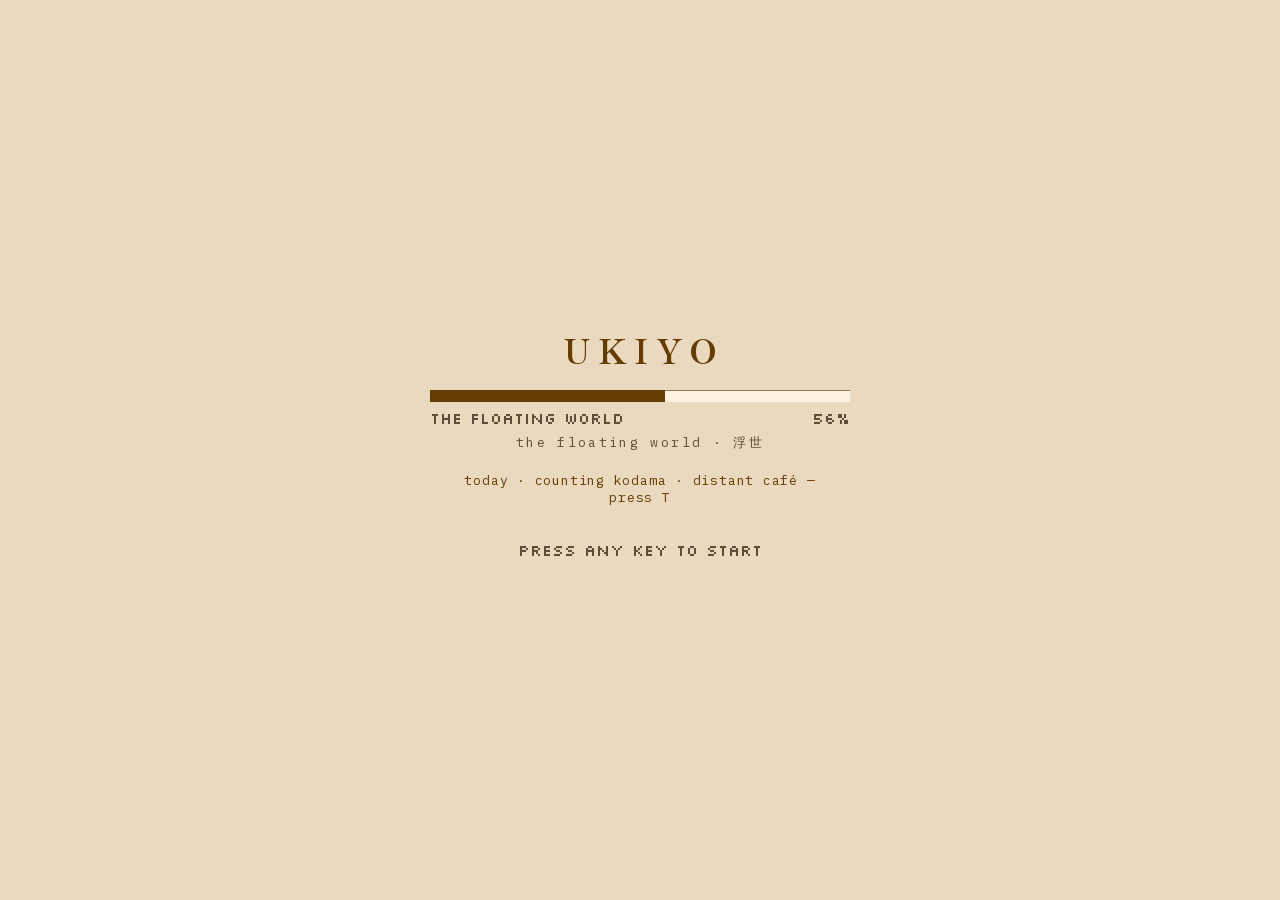
<file: index.html>
<!doctype html>
<html lang="en">
<head>
  <meta charset="utf-8">
  <link rel="icon" href="data:image/svg+xml,%3Csvg xmlns='http://www.w3.org/2000/svg' viewBox='0 0 16 16'%3E%3Crect width='16' height='16' rx='3' fill='%23191713'/%3E%3Ccircle cx='8' cy='8' r='3.5' fill='%23e8a33d'/%3E%3C/svg%3E">
  <meta name="viewport" content="width=device-width, initial-scale=1, viewport-fit=cover">
  <meta name="theme-color" content="#0E0D0B">
  <meta property="og:title" content="UKIYO — a floating world machine">
  <meta property="og:description" content="Drag sounds onto a 160-year-old painting and hear them rain. Hiroshige's floating world with live weather and a twelve-sound room.">
  <meta property="og:type" content="website">
  <meta property="og:image" content="og.jpg">
  <meta name="twitter:card" content="summary_large_image">
  <meta name="twitter:title" content="UKIYO — a floating world machine">
  <meta name="twitter:description" content="Drag sounds onto a 160-year-old painting and hear them rain.">
  <meta name="twitter:image" content="og.jpg">
  <meta name="description" content="Drag sounds onto a 160-year-old painting and hear them rain. Hiroshige's floating world with live weather, a twelve-sound room, and your own music.">
  <title>UKIYO — a floating world machine</title>
  <link rel="preload" href="assets/fonts/plex-mono-400.woff2" as="font" type="font/woff2" crossorigin>
  <link rel="preload" href="assets/fonts/shippori-mincho-700.woff2" as="font" type="font/woff2" crossorigin>
  <link rel="stylesheet" href="assets/styles.css?v=89">
</head>
<body>
  <!-- Per-channel palette ramps. feColorMatrix flattens to luminance,
       then feComponentTransfer type="discrete" maps it onto a 7-step
       ramp. Runs on the GPU: 0.6ms/frame vs 9.4ms for a JS pixel loop. -->
  <svg class="ramp-defs" aria-hidden="true" focusable="false">
    <filter id="ramp-slate" color-interpolation-filters="sRGB">
      <feColorMatrix type="matrix" values="0.2126 0.7152 0.0722 0 0  0.2126 0.7152 0.0722 0 0  0.2126 0.7152 0.0722 0 0  0 0 0 1 0"/>
      <feComponentTransfer>
        <feFuncR type="discrete" tableValues="0.0549 0.1098 0.1804 0.2784 0.4196 0.6392 0.9020"/>
        <feFuncG type="discrete" tableValues="0.0588 0.1294 0.2157 0.3294 0.4863 0.7020 0.9216"/>
        <feFuncB type="discrete" tableValues="0.0706 0.1569 0.2588 0.3725 0.5333 0.7373 0.9333"/>
      </feComponentTransfer>
    </filter>
    <filter id="ramp-moss" color-interpolation-filters="sRGB">
      <feColorMatrix type="matrix" values="0.2126 0.7152 0.0722 0 0  0.2126 0.7152 0.0722 0 0  0.2126 0.7152 0.0722 0 0  0 0 0 1 0"/>
      <feComponentTransfer>
        <feFuncR type="discrete" tableValues="0.0431 0.1020 0.1725 0.2745 0.4314 0.6510 0.9255"/>
        <feFuncG type="discrete" tableValues="0.0549 0.1490 0.2588 0.4157 0.5882 0.7686 0.9333"/>
        <feFuncB type="discrete" tableValues="0.0431 0.1098 0.1725 0.2510 0.3373 0.5490 0.8627"/>
      </feComponentTransfer>
    </filter>
    <filter id="ramp-cool" color-interpolation-filters="sRGB">
      <feColorMatrix type="matrix" values="0.2126 0.7152 0.0722 0 0  0.2126 0.7152 0.0722 0 0  0.2126 0.7152 0.0722 0 0  0 0 0 1 0"/>
      <feComponentTransfer>
        <feFuncR type="discrete" tableValues="0.0392 0.0863 0.1490 0.2275 0.3765 0.6588 0.9294"/>
        <feFuncG type="discrete" tableValues="0.0510 0.1333 0.2431 0.3843 0.5882 0.8392 0.9412"/>
        <feFuncB type="discrete" tableValues="0.0627 0.1647 0.2902 0.4392 0.6275 0.8392 0.9255"/>
      </feComponentTransfer>
    </filter>
    <filter id="ramp-amber" color-interpolation-filters="sRGB">
      <feColorMatrix type="matrix" values="0.2126 0.7152 0.0722 0 0  0.2126 0.7152 0.0722 0 0  0.2126 0.7152 0.0722 0 0  0 0 0 1 0"/>
      <feComponentTransfer>
        <feFuncR type="discrete" tableValues="0.0549 0.1412 0.2902 0.4784 0.6902 0.9412 0.9294"/>
        <feFuncG type="discrete" tableValues="0.0510 0.1255 0.2353 0.3922 0.5490 0.6627 0.9020"/>
        <feFuncB type="discrete" tableValues="0.0431 0.1020 0.1804 0.2510 0.3137 0.2353 0.8392"/>
      </feComponentTransfer>
    </filter>
  </svg>
<svg class="sprite" aria-hidden="true" focusable="false" style="position:absolute;width:0;height:0;overflow:hidden"><symbol id="i-play" viewBox="0 0 16 16"><path d="M1 1h2v1h-2zM2 2h3v12h-3zM5 3h2v10h-2zM7 4h2v8h-2zM9 5h2v6h-2zM11 6h2v4h-2zM13 7h2v2h-2zM1 14h2v1h-2z"/></symbol><symbol id="i-pause" viewBox="0 0 16 16"><path d="M2 1h3v13h-3zM10 1h3v13h-3z"/></symbol><symbol id="i-skip-back" viewBox="0 0 16 16"><path d="M2 2h2v12h-2zM11 2h1v12h-1zM10 3h1v10h-1zM9 4h1v8h-1zM8 5h1v6h-1zM7 6h1v4h-1zM6 7h1v2h-1z"/></symbol><symbol id="i-skip-forward" viewBox="0 0 16 16"><path d="M4 2h1v12h-1zM12 2h2v12h-2zM5 3h1v10h-1zM6 4h1v8h-1zM7 5h1v6h-1zM8 6h1v4h-1zM9 7h1v2h-1z"/></symbol><symbol id="i-x" viewBox="0 0 16 16"><path d="M1 1h2v1h-2zM13 1h2v1h-2zM2 2h2v1h-2zM12 2h2v1h-2zM3 3h2v1h-2zM11 3h2v1h-2zM4 4h2v1h-2zM10 4h2v1h-2zM5 5h2v1h-2zM9 5h2v1h-2zM6 6h4v1h-4zM7 7h2v3h-2zM6 9h1v2h-1zM9 9h1v2h-1zM5 10h1v2h-1zM10 10h1v2h-1zM4 11h1v2h-1zM11 11h1v2h-1zM3 12h1v2h-1zM12 12h1v2h-1zM2 13h1v2h-1zM13 13h1v2h-1zM1 14h1v1h-1zM14 14h1v1h-1z"/></symbol><symbol id="i-caret-up" viewBox="0 0 16 16"><path d="M7 4h2v9h-2zM6 5h1v5h-1zM9 5h1v5h-1zM5 6h1v4h-1zM10 6h1v4h-1zM4 7h1v3h-1zM11 7h1v3h-1zM3 8h1v2h-1zM12 8h1v2h-1zM2 9h1v2h-1zM13 9h1v2h-1zM1 10h1v1h-1zM14 10h1v1h-1zM0 11h1v1h-1zM15 11h1v1h-1z"/></symbol><symbol id="i-dots-three" viewBox="0 0 16 16"><path d="M2 7h2v2h-2zM6 7h2v2h-2zM10 7h2v2h-2z"/></symbol><symbol id="i-sliders-horizontal" viewBox="0 0 16 16"><path d="M2 2h5v5h-5zM0 4h2v1h-2zM7 4h4v1h-4zM7 9h5v5h-5zM0 11h7v1h-7zM12 11h3v1h-3z"/></symbol><symbol id="i-hourglass-simple" viewBox="0 0 16 16"><path d="M2 1h12v1h-12zM2 2h1v2h-1zM13 2h1v13h-1zM3 3h9v1h-9zM3 4h8v1h-8zM4 5h6v1h-6zM5 6h4v1h-4zM6 7h2v6h-2zM5 9h1v4h-1zM8 9h1v4h-1zM4 10h1v3h-1zM9 10h1v3h-1zM3 11h1v2h-1zM10 11h1v2h-1zM2 12h1v3h-1zM11 12h1v1h-1zM3 14h10v1h-10z"/></symbol><symbol id="i-corners-out" viewBox="0 0 16 16"><path d="M1 1h7v1h-7zM10 1h5v1h-5zM1 2h1v5h-1zM8 2h1v2h-1zM14 2h1v2h-1zM1 9h1v5h-1zM8 11h1v2h-1zM14 11h1v3h-1zM2 13h6v1h-6zM10 13h4v1h-4z"/></symbol><symbol id="i-eye-slash" viewBox="0 0 16 16"><path d="M0 2h1v1h-1zM3 3h4v1h-4zM9 3h1v1h-1zM1 4h2v1h-2zM7 4h2v1h-2zM11 4h1v1h-1zM0 5h2v1h-2zM4 5h2v3h-2zM8 5h2v1h-2zM12 5h1v1h-1zM0 6h1v2h-1zM3 6h1v1h-1zM6 6h1v1h-1zM9 6h1v2h-1zM13 6h1v1h-1zM1 7h1v2h-1zM8 7h1v2h-1zM14 7h1v1h-1zM2 8h1v1h-1zM7 8h1v1h-1zM15 8h1v1h-1zM3 9h4v1h-4zM15 12h1v1h-1zM14 13h1v1h-1z"/></symbol><symbol id="i-speaker-high" viewBox="0 0 16 16"><path d="M10 1h2v1h-2zM6 2h2v11h-2zM11 2h2v1h-2zM5 3h1v9h-1zM12 3h2v1h-2zM4 4h1v7h-1zM9 4h2v1h-2zM13 4h2v7h-2zM2 5h2v5h-2zM10 5h1v1h-1zM9 6h1v3h-1zM11 6h1v3h-1zM10 9h1v2h-1zM9 10h1v1h-1zM12 11h2v1h-2zM11 12h2v1h-2zM10 13h2v1h-2z"/></symbol><symbol id="i-speaker-simple-low" viewBox="0 0 16 16"><path d="M6 2h2v11h-2zM5 3h1v9h-1zM11 3h2v1h-2zM4 4h1v7h-1zM10 4h1v1h-1zM13 4h1v1h-1zM2 5h2v5h-2zM9 5h1v5h-1zM14 5h1v5h-1zM10 10h1v1h-1zM13 10h1v1h-1zM11 11h2v1h-2z"/></symbol><symbol id="i-speaker-slash" viewBox="0 0 16 16"><path d="M6 2h2v11h-2zM13 2h1v2h-1zM5 3h1v9h-1zM12 3h1v2h-1zM4 4h1v7h-1zM11 4h1v2h-1zM14 4h1v3h-1zM2 5h2v5h-2zM10 5h1v2h-1zM9 6h1v1h-1zM13 6h1v2h-1zM12 7h1v2h-1zM11 8h1v2h-1zM10 9h1v2h-1zM9 10h1v2h-1z"/></symbol><symbol id="i-list" viewBox="0 0 16 16"><path d="M2 2h2v2h-2zM6 2h8v2h-8zM2 5h2v2h-2zM6 5h8v2h-8zM2 8h2v2h-2zM6 8h8v2h-8zM2 11h2v2h-2zM6 11h8v2h-8z"/></symbol><symbol id="i-radio" viewBox="0 0 16 16"><path d="M2 2h12v1h-12zM2 3h1v10h-1zM13 3h1v10h-1zM6 5h4v1h-4zM5 6h2v1h-2zM9 6h2v1h-2zM5 7h1v2h-1zM10 7h1v2h-1zM6 8h1v2h-1zM9 8h1v2h-1zM7 9h2v1h-2zM4 11h2v2h-2zM10 11h2v2h-2zM3 12h1v1h-1zM6 12h4v1h-4zM12 12h1v1h-1z"/></symbol><symbol id="i-slot" viewBox="0 0 16 16"><path d="M3 1h8v1h-8zM2 2h1v12h-1zM11 2h1v12h-1zM4 4h6v1h-6zM13 4h2v2h-2zM4 5h1v3h-1zM6 5h1v3h-1zM8 5h1v3h-1zM13 6h1v4h-1zM4 8h6v1h-6zM12 10h2v1h-2zM4 11h4v2h-4zM3 14h8v1h-8z"/></symbol><symbol id="i-shuffle" viewBox="0 0 16 16"><path d="M9 2h4v1h-4zM2 3h3v1h-3zM12 3h2v1h-2zM5 4h2v1h-2zM13 4h2v2h-2zM6 5h2v1h-2zM10 5h3v1h-3zM6 8h2v1h-2zM10 8h5v1h-5zM5 9h2v1h-2zM13 9h2v1h-2zM2 10h3v1h-3zM12 10h2v1h-2zM9 11h4v1h-4z"/></symbol><symbol id="i-cloud-rain" viewBox="0 0 16 16"><path d="M6 1h4v1h-4zM4 2h2v1h-2zM10 2h2v1h-2zM3 3h1v2h-1zM12 3h1v1h-1zM1 4h2v1h-2zM14 4h1v1h-1zM0 5h2v1h-2zM15 5h1v2h-1zM0 6h1v1h-1zM1 7h14v1h-14zM2 9h1v2h-1zM6 9h1v2h-1zM10 9h1v2h-1zM14 9h1v2h-1zM3 12h1v2h-1zM7 12h1v2h-1zM11 12h1v2h-1z"/></symbol><symbol id="i-cloud-lightning" viewBox="0 0 16 16"><path d="M6 1h4v1h-4zM4 2h2v1h-2zM10 2h2v1h-2zM3 3h1v2h-1zM12 3h1v1h-1zM1 4h2v1h-2zM14 4h1v1h-1zM0 5h2v1h-2zM15 5h1v2h-1zM0 6h1v1h-1zM1 7h14v1h-14zM7 9h3v1h-3zM6 10h3v2h-3zM5 11h1v1h-1zM9 11h2v1h-2zM7 12h3v1h-3zM6 13h2v1h-2z"/></symbol><symbol id="i-bonsai-0" viewBox="0 0 16 16"><path d="M7 9h2v3h-2zM5 12h6v2h-6zM7 7h2v1h-2z"/></symbol><symbol id="i-bonsai-1" viewBox="0 0 16 16"><path d="M7 6h2v6h-2zM5 4h3v3h-3zM9 5h3v2h-3zM5 12h6v2h-6zM4 14h8v1h-8z"/></symbol><symbol id="i-bonsai-2" viewBox="0 0 16 16"><path d="M7 7h2v5h-2zM5 8h2v1h-2zM3 6h4v3h-4zM9 3h5v3h-5zM8 5h2v2h-2zM2 3h3v2h-3zM5 12h6v2h-6zM3 14h10v1h-10z"/></symbol><symbol id="i-seal" viewBox="0 0 16 16"><path d="M2 2h5v2h-3v3h-2zM9 2h5v5h-2v-3h-3zM4 6h3v1h2v-1h3v2h-2v3h2v2h-3v-2h-2v2h-3v-2h2v-3h-2zM2 9h2v3h3v2h-5zM12 9h2v5h-5v-2h3z"/></symbol><symbol id="i-snowflake" viewBox="0 0 16 16"><path d="M7 1h2v14h-2zM4 2h1v1h-1zM11 2h1v1h-1zM5 3h1v1h-1zM10 3h1v1h-1zM2 4h1v1h-1zM6 4h1v8h-1zM9 4h1v8h-1zM13 4h1v1h-1zM3 5h2v1h-2zM11 5h2v1h-2zM4 6h2v4h-2zM10 6h1v4h-1zM2 7h2v2h-2zM11 7h4v2h-4zM3 10h2v1h-2zM11 10h2v1h-2zM2 11h1v1h-1zM13 11h1v1h-1zM5 12h1v1h-1zM10 12h1v1h-1zM4 13h1v1h-1zM11 13h1v1h-1z"/></symbol><symbol id="i-wind" viewBox="0 0 16 16"><path d="M11 2h2v1h-2zM2 3h9v1h-9zM13 3h1v2h-1zM11 4h1v1h-1zM2 6h11v1h-11zM11 7h2v1h-2zM7 9h5v1h-5zM13 9h1v1h-1zM12 10h1v2h-1zM14 10h1v2h-1zM7 12h5v1h-5zM13 12h1v1h-1z"/></symbol><symbol id="i-drop" viewBox="0 0 16 16"><path d="M7 1h2v13h-2zM6 3h1v11h-1zM9 3h1v11h-1zM5 4h1v9h-1zM10 4h1v9h-1zM4 5h1v7h-1zM11 5h1v7h-1zM3 6h1v5h-1zM12 6h1v5h-1zM2 7h1v3h-1zM13 7h1v3h-1z"/></symbol><symbol id="i-waves" viewBox="0 0 16 16"><path d="M2 3h2v1h-2zM9 3h2v1h-2zM1 4h1v1h-1zM4 4h2v1h-2zM8 4h1v1h-1zM11 4h2v1h-2zM15 4h1v1h-1zM6 5h2v1h-2zM13 5h2v1h-2zM2 7h2v1h-2zM9 7h2v1h-2zM1 8h1v1h-1zM4 8h2v1h-2zM8 8h1v1h-1zM11 8h2v1h-2zM15 8h1v1h-1zM6 9h2v1h-2zM13 9h2v1h-2zM2 11h2v1h-2zM9 11h2v1h-2zM1 12h1v1h-1zM4 12h2v1h-2zM8 12h1v1h-1zM11 12h2v1h-2zM15 12h1v1h-1zM6 13h2v1h-2zM13 13h2v1h-2z"/></symbol><symbol id="i-wave-sine" viewBox="0 0 16 16"><path d="M3 4h2v1h-2zM2 5h1v1h-1zM5 5h1v1h-1zM13 5h1v1h-1zM1 6h1v1h-1zM6 6h1v1h-1zM12 6h1v1h-1zM15 6h1v1h-1zM0 7h1v1h-1zM7 7h1v1h-1zM11 7h1v1h-1zM8 8h1v1h-1zM10 8h1v1h-1zM9 9h1v1h-1z"/></symbol><symbol id="i-tree" viewBox="0 0 16 16"><path d="M7 1h2v13h-2zM6 2h1v9h-1zM9 2h1v9h-1zM5 3h1v8h-1zM10 3h1v8h-1zM4 4h1v3h-1zM11 4h1v3h-1zM3 5h1v2h-1zM12 5h1v2h-1zM2 6h1v1h-1zM13 6h1v1h-1zM4 8h1v3h-1zM11 8h1v3h-1zM3 9h1v2h-1zM12 9h1v2h-1zM2 10h1v1h-1zM13 10h1v1h-1zM5 13h2v1h-2zM9 13h2v1h-2z"/></symbol><symbol id="i-fire" viewBox="0 0 16 16"><path d="M7 1h2v2h-2zM6 2h1v2h-1zM5 3h1v2h-1zM8 3h2v1h-2zM4 4h1v2h-1zM9 4h2v1h-2zM3 5h1v2h-1zM10 5h2v1h-2zM2 6h1v4h-1zM7 6h1v8h-1zM11 6h2v1h-2zM6 7h1v7h-1zM8 7h1v7h-1zM12 7h1v3h-1zM5 8h1v5h-1zM9 8h1v5h-1zM3 9h1v2h-1zM11 9h1v2h-1zM4 10h1v2h-1zM10 10h1v2h-1z"/></symbol><symbol id="i-sparkle" viewBox="0 0 16 16"><path d="M7 1h1v14h-1zM8 2h1v13h-1zM6 3h1v11h-1zM9 3h1v11h-1zM2 4h1v2h-1zM13 4h1v2h-1zM3 5h1v2h-1zM12 5h1v2h-1zM4 6h1v5h-1zM11 6h1v1h-1zM5 7h1v3h-1zM10 7h1v3h-1zM2 8h2v1h-2zM11 8h4v1h-4zM3 10h1v2h-1zM11 10h2v1h-2zM2 11h1v2h-1zM12 11h2v1h-2zM13 12h1v1h-1z"/></symbol><symbol id="i-moon-stars" viewBox="0 0 16 16"><path d="M10 1h1v3h-1zM8 2h2v1h-2zM11 2h2v1h-2zM2 3h1v3h-1zM1 4h1v1h-1zM3 4h1v1h-1zM7 5h4v1h-4zM5 6h2v1h-2zM11 6h1v1h-1zM4 7h2v1h-2zM12 7h1v4h-1zM4 8h1v3h-1zM5 10h1v2h-1zM6 11h1v2h-1zM11 11h1v1h-1zM7 12h4v1h-4z"/></symbol><symbol id="i-coffee" viewBox="0 0 16 16"><path d="M3 2h1v2h-1zM6 2h1v2h-1zM9 2h1v2h-1zM1 5h12v1h-12zM1 6h1v5h-1zM12 6h1v5h-1zM14 6h2v1h-2zM14 7h1v3h-1zM15 9h1v1h-1zM2 11h1v1h-1zM11 11h1v1h-1zM3 12h8v1h-8z"/></symbol><symbol id="i-bookmark-simple" viewBox="0 0 16 16"><path d="M4 1h8v1h-8zM4 2h1v13h-1zM11 2h1v13h-1zM7 10h2v2h-2zM6 11h1v2h-1zM9 11h1v2h-1zM5 12h1v2h-1zM10 12h1v2h-1z"/></symbol><symbol id="i-info" viewBox="0 0 16 16"><path d="M5 1h6v1h-6zM3 2h2v1h-2zM11 2h2v1h-2zM2 3h1v1h-1zM13 3h1v1h-1zM1 4h1v1h-1zM7 4h2v2h-2zM14 4h1v1h-1zM0 5h1v5h-1zM15 5h1v5h-1zM6 7h3v1h-3zM7 8h2v4h-2zM1 10h1v1h-1zM14 10h1v1h-1zM2 11h1v1h-1zM6 11h1v1h-1zM9 11h1v1h-1zM13 11h1v1h-1zM3 12h2v1h-2zM11 12h2v1h-2zM5 13h6v1h-6z"/></symbol><symbol id="i-arrow-square-out" viewBox="0 0 16 16"><path d="M1 2h10v1h-10zM1 3h1v9h-1zM10 3h1v5h-1zM13 4h3v1h-3zM15 5h1v1h-1zM14 6h1v1h-1zM13 7h1v1h-1zM12 8h1v1h-1zM11 9h1v1h-1zM13 9h1v1h-1zM10 10h1v2h-1zM14 10h1v1h-1zM2 11h8v1h-8z"/></symbol><symbol id="i-arrow-counter-clockwise" viewBox="0 0 16 16"><path d="M4 2h5v1h-5zM3 3h1v1h-1zM9 3h2v1h-2zM2 4h1v1h-1zM11 4h1v1h-1zM1 5h1v1h-1zM12 5h1v1h-1zM0 6h1v3h-1zM13 6h1v3h-1zM1 9h1v1h-1zM12 9h1v1h-1zM2 10h1v1h-1zM11 10h1v1h-1zM3 11h2v1h-2zM9 11h2v1h-2z"/></symbol></svg>
  <!-- The browser will not start audio without a user gesture, so a gate has to
       exist either way. Better a boot screen than a "click to enable sound"
       toast: it is the same click, and it belongs to the machine. -->
  <div class="boot" id="bootScreen" role="dialog" aria-modal="true" aria-labelledby="bootMark">
    <div class="boot-inner">
      <p class="boot-mark" id="bootMark">UKIYO</p>
      <div class="boot-bar" id="bootBar" role="progressbar" aria-label="Starting up"
           aria-valuemin="0" aria-valuemax="100" aria-valuenow="0"><span id="bootFill"></span></div>
      <p class="boot-line"><span id="bootStatus" role="status" aria-live="polite">MEMORY OK</span><span id="bootPct" aria-hidden="true">0%</span></p>
      <p class="boot-sub">the floating world · 浮世</p>
      <p class="boot-today" id="bootToday"></p>
      <!-- A real button: "press any key" needs something a switch user can
           actually reach, and the pointerdown listener makes it true anyway. -->
      <button type="button" class="boot-skip">PRESS ANY KEY TO START</button>
    </div>
  </div>
  <a class="skip-link" href="#controlDock">Skip to player controls</a>

  <noscript>
    <div style="padding:48px 24px;max-width:34em;margin:0 auto;color:#EDE6D6;font:15px/1.6 ui-monospace,monospace">
      <h1 style="font-size:22px;letter-spacing:.04em;text-transform:uppercase">Dream Worlds</h1>
      <p>This is an interactive ambience machine — it needs JavaScript for audio playback,
      the room mixer and the scene loops. Enable JavaScript and reload to switch it on.</p>
    </div>
  </noscript>

  <main class="world" id="world">
    <div class="scene-stage" aria-hidden="true">
      <div class="scene-poster" id="scenePoster"></div>
      <!-- Two videos so a world change crossfades instead of blanking on src swap -->
      <video class="scene-video" id="sceneA" muted loop playsinline preload="metadata"></video>
      <!-- metadata, not none: the idle element is the crossfade's warm half. -->
      <video class="scene-video" id="sceneB" muted loop playsinline preload="metadata"></video>
      <div class="youtube-wrap" id="youtubeWrap"><div id="youtubePlayer"></div></div>
      <canvas class="pixel-scene is-live" id="pixelScene"></canvas>
      <img class="scene-art" id="sceneArtA" alt="" aria-hidden="true">
      <img class="scene-art" id="sceneArtB" alt="" aria-hidden="true">
      <canvas class="weather-canvas" id="weatherCanvas"></canvas>
      <div class="scene-screen"></div>
      <div class="scene-veil"></div>
    </div>

    <!-- The twelve room layers, as objects on the scene. Height sets the level,
         horizontal position sets the stereo pan, so you place a sound in the
         room you are looking at rather than mixing it on a desk. The mixer
         panel remains the keyboard and pointer-free path to the same values. -->
    <!-- The blind. Every scene in this app is a window, so the light control is
         a shade you pull rather than a row in a menu. Dragging it binds the
         scene's brightness and the chrome's palette to your hand, frame by
         frame; let go past halfway and it commits to night. -->
    <div class="shade" id="shade">
      <div class="shade-panel"></div>
      <button type="button" class="shade-grip" id="shadeGrip"
              role="slider" aria-orientation="vertical"
              aria-valuemin="0" aria-valuemax="100" aria-valuenow="0" aria-valuetext="Day"
              aria-label="Day and night — window shade" data-hint="Pull for night">
        <span class="shade-grip-plate" aria-hidden="true">
          <svg class="icon"><use href="#i-moon-stars"/></svg>
          <span class="shade-grip-bar"></span>
        </span>
      </button>
    </div>

    <div class="tokens" id="tokenLayer" aria-hidden="true"></div>

    <!-- The whip. The rope itself is a canvas simulation (assets/whip.js);
         this is only the value it just changed. -->
    <div class="whip" id="whip" aria-hidden="true" hidden>
      <span class="whip-read" id="whipRead">52%</span>
    </div>

    <header class="readout" id="readout">
      <div class="readout-meta">
        <span class="seal" aria-hidden="true"><svg class="icon"><use href="#i-seal"/></svg></span>
      </div>
      <h1 class="readout-title" id="sceneTitle">Rain window</h1>
    </header>

    <!-- The makers' plate. Top-right corner of the machine, the way a hi-fi
         wears its brand plate on the faceplate — not buried in a menu. -->
    <p class="crafted">crafted by
      <a href="https://www.linkedin.com/in/rushali-singh/" target="_blank" rel="noopener noreferrer">Rushali Singh</a> &amp;
      <a href="https://www.linkedin.com/in/abiraljain/" target="_blank" rel="noopener noreferrer">Abiral Jain</a>
    </p>

    <div class="focus-status" id="focusStatus" inert>
      <svg class="icon" aria-hidden="true"><use href="#i-hourglass-simple"/></svg>
      <span class="micro" id="focusStatusLabel">Focus</span>
      <strong id="focusCountdown">25:00</strong>
      <button class="hw hw-icon" id="stopFocusButton" aria-label="Stop focus timer">
        <svg class="icon" aria-hidden="true"><use href="#i-x"/></svg>
      </button>
    </div>

    <div class="toast" id="toast" role="status" aria-live="polite">
      <svg class="icon" aria-hidden="true"><use href="#i-sparkle"/></svg><span id="toastText"></span>
    </div>

    <button class="quiet-return" id="quietReturn" inert>
      <svg class="icon" aria-hidden="true"><use href="#i-caret-up"/></svg>Show controls
    </button>

    <div class="panel-backdrop" id="panelBackdrop"></div>

    <!-- ============ WORLD ============ -->
    <section class="panel" id="worldPanel" aria-labelledby="worldPanelTitle" hidden>
      <header class="panel-head">
        <div>
          <h2 id="worldPanelTitle" tabindex="-1">Scenes</h2>
        </div>
        <div class="panel-head-actions">
          <button class="hw hw-icon" data-close-panel aria-label="Close scene selector">
            <svg class="icon" aria-hidden="true"><use href="#i-x"/></svg>
          </button>
        </div>
      </header>
      <div class="panel-body">
        <div class="world-grid stagger" id="worldGrid"></div>
      </div>
    </section>

    <!-- ============ TUNER ============ -->
    <section class="panel" id="musicPanel" aria-labelledby="musicPanelTitle" hidden>
      <header class="panel-head">
        <div>
          <span class="micro">Tuner · your source</span>
          <h2 id="musicPanelTitle" tabindex="-1">Music source</h2>
          <p id="musicPanelDescription">Paste anything from YouTube. Your view and your sounds keep going.</p>
        </div>
        <div class="panel-head-actions">
          <button class="hw hw-sm" id="changeSourceButton" aria-label="Change source">
            <svg class="icon" aria-hidden="true"><use href="#i-radio"/></svg><span>Change source</span>
          </button>
          <button class="hw hw-icon" data-close-panel aria-label="Close tuner">
            <svg class="icon" aria-hidden="true"><use href="#i-x"/></svg>
          </button>
        </div>
      </header>

      <div class="notice" id="sourceNotice" role="status" aria-live="polite" hidden>
        <svg class="icon" aria-hidden="true"><use href="#i-info"/></svg>
        <span>
          <strong id="noticeTitle">This source will not play here</strong>
          <small id="noticeBody">The uploader has disabled embedding. Your room ambience still works — tune in a different source below.</small>
        </span>
        <span class="notice-actions">
          <a class="hw hw-sm" id="noticeOpen" href="#" target="_blank" rel="noopener noreferrer" hidden>
            <svg class="icon" aria-hidden="true"><use href="#i-arrow-square-out"/></svg>Open on YouTube
          </a>
          <button class="hw hw-sm" id="noticeAction">Change source</button>
        </span>
      </div>

      <div class="panel-body">
        <!-- The full-size transport well: the dock's LCD, given room. -->
        <div class="panel-now" id="panelNow" hidden>
          <strong class="dotmatrix" id="panelNowTitle">—</strong>
          <span class="scrub scrub-lg">
            <input id="scrubPanel" type="range" min="0" max="1000" value="0" step="1"
                   aria-label="Seek through the track">
          </span>
          <span class="panel-now-meta">
            <output id="scrubPanelAt">0:00</output>
            <output id="scrubPanelDur">0:00</output>
          </span>
        </div>
        <div class="tuner" id="tuner">
          <div class="tuner-row">
            <input type="url" id="sourceInput" inputmode="url" autocomplete="off" spellcheck="false"
                   placeholder="youtube.com/watch?v=… or /playlist?list=…"
                   aria-label="YouTube video or playlist link">
            <button class="hw" id="setSourceButton">
              <svg class="icon" aria-hidden="true"><use href="#i-radio"/></svg>Tune in
            </button>
          </div>
          <p class="tuner-error" id="tunerError" role="alert" hidden></p>
          <p class="tuner-hint" id="tunerHint">Paste a link, or start with the suggested station below.</p>

          <div class="tuner-section">
            <div class="tuner-section-head">
              <span class="micro">Stations</span>
              <button class="hw hw-sm" id="saveSourceButton" disabled>
                <svg class="icon" aria-hidden="true"><use href="#i-bookmark-simple"/></svg><span>Save this source</span>
              </button>
            </div>
            <div class="station-list" id="stationList"></div>
          </div>

          <div class="tuner-section" id="savedSourceSection" hidden>
            <span class="micro">Saved by you</span>
            <div class="station-list" id="savedSourceList"></div>
          </div>

          <!-- Spotify and Apple Music lock playback behind OAuth walls a
               static site cannot cross; conversion is the honest path. -->
          <p class="tuner-import">Bringing a Spotify or Apple&nbsp;Music playlist?
            Convert it free with <a href="https://www.tunemymusic.com/transfer"
            target="_blank" rel="noopener noreferrer">TuneMyMusic</a>, then paste
            the YouTube link above.</p>
        </div>
        <div class="track-list stagger" id="trackList"></div>
      </div>
    </section>

    <!-- ============ ROOM ============ -->
    <!-- A centered hardware desk: preset keys, a bank of twelve vertical
         faders, the sky. One glance, no manual. -->
    <section class="panel room-modal" id="roomPanel" aria-labelledby="roomPanelTitle" hidden>
      <header class="panel-head">
        <div>
          <h2 id="roomPanelTitle" tabindex="-1">Mixer</h2>
        </div>
        <div class="panel-head-actions">
          <button class="hw hw-sm" id="surpriseButton">
            <svg class="icon" aria-hidden="true"><use href="#i-shuffle"/></svg><span>Surprise</span>
          </button>
          <button class="hw hw-sm" id="saveRoomButton">
            <svg class="icon" aria-hidden="true"><use href="#i-bookmark-simple"/></svg><span>Save mix</span>
          </button>
          <button class="hw hw-icon" data-close-panel aria-label="Close mixer">
            <svg class="icon" aria-hidden="true"><use href="#i-x"/></svg>
          </button>
        </div>
      </header>
      <div class="room-layout">
        <div class="preset-row">
          <div class="preset-list" id="presetList"></div>
          <button class="preset" id="savedRoomButton" disabled>
            <span><strong>Your mix</strong></span>
          </button>
        </div>
        <div class="room-master">
          <span class="micro">Room level</span>
          <input id="roomVolume" type="range" min="0" max="100" value="52"
                 aria-label="Room level" style="--fill:52%">
          <output id="roomOutput" aria-live="off">52%</output>
        </div>
        <div class="channel-grid stagger" id="channelGrid"></div>
        <div class="room-options">
          <div class="option">
            <div class="option-head">
              <span><strong>Weather</strong></span>
              <output id="weatherValue" aria-live="off">Off</output>
            </div>
            <div class="segmented-wrap">
              <!-- Built from the WEATHER_FX registry by renderWeatherOptions(). -->
              <div class="segmented" id="weatherOptions" style="--seg-n:4;--seg-i:0;--seg-rows:2;--seg-r:0"></div>
            </div>
            <label class="option-range">
              <span>Intensity</span>
              <input id="weatherIntensity" type="range" min="10" max="100" value="48" aria-label="Weather intensity">
            </label>
          </div>
          <div class="option option-sway">
            <div class="option-head">
              <span><strong>Sway</strong><small>the room breathes on its own</small></span>
              <button class="switch" id="driftButton" role="switch" aria-label="Toggle sway" aria-checked="false"><span></span></button>
            </div>
          </div>
        </div>
      </div>
    </section>

    <!-- ============ TOUR ============ -->
    <!-- First-visit walkthrough: a spotlight and a pixel dialog. Driven by
         app.js; skippable, shown once, replayable from the More menu. -->
    <div class="tour" id="tour" hidden>
      <div class="tour-spot" id="tourSpot" aria-hidden="true"></div>
      <div class="tour-card" id="tourCard" role="dialog" aria-label="Welcome tour">
        <p id="tourText"></p>
        <div class="tour-foot">
          <span class="tour-dots" id="tourDots" aria-hidden="true"></span>
          <button class="hw hw-sm" id="tourSkip">Skip</button>
          <button class="primary-key tour-next" id="tourNext">Next</button>
        </div>
      </div>
    </div>

    <!-- ============ SLOT MACHINE ============ -->
    <!-- The next-track ritual: pull the lever, watch the reels, meet the song.
         Populated and driven entirely by app.js; hidden until a playlist is
         tuned and Next is pressed. -->
    <div class="slot-veil" id="slotVeil" hidden>
      <div class="slot-machine" id="slotMachine" role="dialog" aria-modal="true"
           aria-label="Pick what plays next">
        <div class="slot-top">
          <i class="slot-lamp"></i>
          <span class="slot-marquee" id="slotMarquee">WHAT PLAYS NEXT</span>
          <i class="slot-lamp"></i>
        </div>
        <div class="slot-body">
          <div class="slot-cab">
            <div class="slot-window" aria-hidden="true">
              <div class="slot-reel slot-reel-side"><ul id="slotReelA"></ul></div>
              <div class="slot-reel slot-reel-title"><ul id="slotReelT"></ul></div>
              <div class="slot-reel slot-reel-side"><ul id="slotReelB"></ul></div>
              <span class="slot-payline"></span>
            </div>
            <p class="slot-hint" id="slotHint">Pull the lever</p>
          </div>
          <button class="slot-lever" id="slotLever"
                  aria-label="Pull the lever to pick what plays next">
            <span class="slot-lever-track" aria-hidden="true"></span>
            <span class="slot-lever-arm" aria-hidden="true"><i class="slot-lever-knob"></i></span>
          </button>
        </div>
        <div class="slot-foot">
          <div class="slot-mode" role="group" aria-label="Order">
            <button id="slotModeNormal" aria-pressed="true">In order</button>
            <button id="slotModeShuffle" aria-pressed="false">Shuffle</button>
          </div>
          <button class="hw hw-icon slot-close" id="slotClose" aria-label="Close">
            <svg class="icon" aria-hidden="true"><use href="#i-x"/></svg>
          </button>
        </div>
      </div>
    </div>

    <!-- ============ FOCUS ============ -->
    <section class="focus-popover" id="focusPopover" aria-labelledby="focusPopoverTitle" hidden>
      <div class="focus-top">
        <div>
          <span class="micro">Focus timer</span>
          <h2 id="focusPopoverTitle" tabindex="-1">Focus timer</h2>
        </div>
        <button class="hw hw-icon" id="closeFocusButton" aria-label="Close focus timer">
          <svg class="icon" aria-hidden="true"><use href="#i-x"/></svg>
        </button>
      </div>
      <div class="segmented-wrap duration-wrap">
        <div class="segmented" id="durationGrid" style="--seg-n:3;--seg-i:0">
          <div class="seg-row" role="group" aria-label="Focus duration">
            <button data-minutes="25"><strong>25</strong><em>min</em></button>
            <button data-minutes="50"><strong>50</strong><em>min</em></button>
            <button data-minutes="90"><strong>90</strong><em>min</em></button>
          </div>
          <div class="seg-row seg-lit" aria-hidden="true">
            <span><strong>25</strong><em>min</em></span>
            <span><strong>50</strong><em>min</em></span>
            <span><strong>90</strong><em>min</em></span>
          </div>
        </div>
      </div>
      <button class="primary-key" id="startFocusButton">
        <svg class="icon" aria-hidden="true"><use href="#i-hourglass-simple"/></svg>Start focus
      </button>
    </section>

    <!-- ============ FACEPLATE ============ -->
    <!-- tabindex="-1": the skip link's fragment jump only moves real focus
         when the target can programmatically take it. -->
    <nav class="control-dock" id="controlDock" aria-label="Player controls" tabindex="-1">
      <button class="source-key" id="worldButton" aria-controls="worldPanel" aria-expanded="false"
              aria-label="Scene selector: Rain window">
        <span class="source-thumb" id="sceneThumb" aria-hidden="true"></span>
        <span class="key-copy"><small>Scene</small><strong id="dockWorldTitle">Rain window</strong></span>
        <svg class="icon" aria-hidden="true"><use href="#i-caret-up"/></svg>
      </button>

      <div class="dock-divider" aria-hidden="true"></div>

      <div class="transport-group">
        <button class="transport" id="previousButton" aria-label="Previous track">
          <svg class="icon" aria-hidden="true"><use href="#i-skip-back"/></svg>
        </button>
        <button class="play-key" id="playButton" aria-label="Play" aria-pressed="false">
          <svg class="icon play-icon" aria-hidden="true"><use href="#i-play"/></svg>
          <svg class="icon pause-icon" aria-hidden="true"><use href="#i-pause"/></svg>
        </button>
        <button class="transport" id="nextButton" aria-label="Next track">
          <svg class="icon" aria-hidden="true"><use href="#i-skip-forward"/></svg>
        </button>
        <!-- The machine has its own key: hiding it behind Next made the best
             thing in the app invisible. -->
        <button class="transport slot-key" id="slotButton" aria-label="Slot machine — pick what plays next">
          <svg class="icon" aria-hidden="true"><use href="#i-slot"/></svg><span>Spin</span>
        </button>
      </div>

      <!-- A div, not a button: the scrub range lives in the same LCD well, and
           an interactive control inside a <button> is invalid HTML — seeking
           used to open the tuner as a side effect of its own click. -->
      <div class="now-key">
        <button class="now-open" id="musicButton" aria-controls="musicPanel" aria-expanded="false">
          <span class="now-copy">
            <small>Playing</small>
            <strong class="dotmatrix" id="dockSongTitle">Tune a source →</strong>
          </span>
          <svg class="icon" aria-hidden="true"><use href="#i-list"/></svg>
        </button>
        <!-- Below 540px the prev/next keys are hidden, so this is the only
             way to move through a track on a phone. -->
        <span class="scrub" id="scrubWrap" hidden>
          <input id="scrub" type="range" min="0" max="1000" value="0" step="1"
                 aria-label="Seek through the track">
          <output id="scrubTime">0:00 / 0:00</output>
        </span>
      </div>

      <!-- Twelve bars of real output, with a peak cap that falls at a fixed rate.
           A meter that only rises reads as a bar chart; the falling cap is what
           makes it read as an instrument. -->
      <div class="vu" id="vu" aria-hidden="true" title="Room output">
        <span></span><span></span><span></span><span></span><span></span><span></span>
        <span></span><span></span><span></span><span></span><span></span><span></span>
        <i class="vu-peak"></i>
      </div>
      <div class="volume-key">
        <svg class="icon" aria-hidden="true"><use href="#i-speaker-high"/></svg>
        <input id="musicVolume" type="range" min="0" max="100" value="52" aria-label="Music volume">
        <output id="musicOutput" aria-live="off">52%</output>
      </div>

      <div class="dock-divider" aria-hidden="true"></div>

      <button class="hw room-key" id="roomButton" aria-controls="roomPanel" aria-expanded="false" aria-label="Room mixer">
        <svg class="icon" aria-hidden="true"><use href="#i-sliders-horizontal"/></svg><span>Room</span>
      </button>
      <button class="hw focus-key" id="focusButton" aria-controls="focusPopover" aria-expanded="false" aria-label="Focus timer">
        <svg class="icon" aria-hidden="true"><use href="#i-hourglass-simple"/></svg><span>Focus</span>
      </button>

      <button class="bonsai" id="bonsai" type="button" aria-label="Your bonsai">
        <svg class="icon b0" aria-hidden="true"><use href="#i-bonsai-0"/></svg>
        <svg class="icon b1" aria-hidden="true"><use href="#i-bonsai-1"/></svg>
        <svg class="icon b2" aria-hidden="true"><use href="#i-bonsai-2"/></svg>
      </button>
      <div class="more-wrap">
        <button class="hw hw-icon" id="moreButton" aria-label="More controls" aria-expanded="false">
          <svg class="icon" aria-hidden="true"><use href="#i-dots-three"/></svg>
        </button>
        <div class="more-menu" id="moreMenu" hidden>
          <button id="quietButton"><span><svg class="icon" aria-hidden="true"><use href="#i-eye-slash"/></svg>Quiet mode</span><kbd>Q</kbd></button>
          <button id="fullscreenButton"><span><svg class="icon" aria-hidden="true"><use href="#i-corners-out"/></svg>Full screen</span><kbd>F</kbd></button>
          <button id="modeButton"><span><svg class="icon" aria-hidden="true"><use href="#i-moon-stars"/></svg>Display</span><span class="mode-value">Auto</span></button>
          <button id="soundButton" role="switch" aria-checked="true"><span><svg class="icon" aria-hidden="true"><use href="#i-speaker-high"/></svg>Interface sound</span><span class="mode-value" id="soundValue">On</span></button>
          <button id="postcardButton"><span><svg class="icon" aria-hidden="true"><use href="#i-seal"/></svg>Save a postcard</span></button>
          <button id="roomLinkButton"><span><svg class="icon" aria-hidden="true"><use href="#i-arrow-square-out"/></svg>Copy room link</span></button>
          <button id="momentsButton"><span><svg class="icon" aria-hidden="true"><use href="#i-moon-stars"/></svg>Moments seen</span><span class="mode-value" id="momentsValue">none yet</span></button>
          <button id="tourButton"><span><svg class="icon" aria-hidden="true"><use href="#i-info"/></svg>Show me around</span></button>
        </div>
      </div>
    </nav>
  </main>

  <!-- The film reel. loops.js is a committed empty stub; loops.local.js is
       written by tools/loops.py and gitignored, so a clean clone gets zero
       loop scenes instead of thirty broken cards. Loaded before app.js so
       worlds[] can still be composed at parse time. -->
  <script src="assets/loops/loops.js?v=89"></script>
  <script src="assets/loops/loops.local.js?v=89"></script>
  <script src="assets/audio-engine.js?v=89"></script>
  <script src="assets/ui-sound.js?v=89"></script>
  <script src="assets/grabbable.js?v=89"></script>
  <script src="assets/whip.js?v=89"></script>
  <script src="assets/scene.js?v=89"></script>
  <script src="assets/app.js?v=89"></script>
</body>
</html>
</file>
<file: assets/styles.css>
/* ============================================================
   Dream Worlds — "Tabletop Hi-Fi, 1994"
   One authored stylesheet. No override layers.

   Palette is measured, not guessed. Ratios are taken against the DARKEST
   gradient stop each mode actually paints (--face-set's bottom), not against
   --panel — that discipline is what let dusk drift a full stop under AA
   before 2026-08-31. Worst-case, per mode:
     night  bone 13.8:1  amber 8.9:1  muted 6.2:1  rec-tx 5.9:1
     day    bone  9.2:1  amber 5.7:1  muted 4.7:1  rec-tx 4.7:1
     dusk   bone  8.6:1  amber 5.6:1  muted 4.8:1  rec-tx 4.7:1
     rec (#E0523A / #B83526 / #AF3320) — fills and LEDs ONLY, never text
   ============================================================ */

@font-face {
  font-family: "IBM Plex Mono"; font-style: normal; font-weight: 400;
  font-display: swap; src: url("fonts/plex-mono-400.woff2") format("woff2");
}
@font-face {
  font-family: "IBM Plex Mono"; font-style: normal; font-weight: 500;
  font-display: swap; src: url("fonts/plex-mono-500.woff2") format("woff2");
}
/* The headline serif — a mincho, so the Latin carries the same brush logic
   as the prints it sits on. Latin subset only (~28KB a weight). */
@font-face {
  font-family: "Shippori Mincho"; font-style: normal; font-weight: 600;
  font-display: swap; src: url("fonts/shippori-mincho-600.woff2") format("woff2");
}
@font-face {
  font-family: "Shippori Mincho"; font-style: normal; font-weight: 700;
  font-display: swap; src: url("fonts/shippori-mincho-700.woff2") format("woff2");
}
/* Self-hosted like everything else: when this came from the Google CDN, the
   entire pixel chrome degraded to Courier New the moment the app was offline. */
@font-face {
  font-family: "Silkscreen"; font-style: normal; font-weight: 400;
  font-display: swap; src: url("fonts/silkscreen-400.woff2") format("woff2");
}
@font-face {
  font-family: "Silkscreen"; font-style: normal; font-weight: 700;
  font-display: swap; src: url("fonts/silkscreen-700.woff2") format("woff2");
}

/* Registered so the boot sequence can sweep faders to their saved
   positions. Drag never transitions this — see .sweeping. */
@property --fill {
  syntax: "<percentage>"; inherits: false; initial-value: 0%;
}

:root {
  /* surfaces */
  /* The LCD well is the one part of the machine that never changes with the
     light: a small night-sky window with amber glyphs, whatever the chassis is
     doing around it. Poolsuite's black TV inside a cream deck, made a token. */
  --lcd-well:  #081120;
  --lcd-amber: #FFC24A;
  --lcd-muted: #7E96AC;

  /* Bevel channels. Highlight and shade were derived from --bone-rgb/--shadow-rgb,
     which inverts wrongly on a light chassis (a dark "highlight"). Named
     channels flip cleanly per mode. */
  --hi-rgb: 233 242 250;
  --lo-rgb: 0 0 0;

  --chassis:   #0A131E;
  --panel:     #14243A;
  --panel-hi:  #1D3149;
  --panel-lo:  #101E30;
  --well:      #060D16;
  /* ink */
  --amber:     #FFC24A;
  /* .28 measured 1.9-2.0:1 against its own plate — a selected-state border
     has a 3:1 bar (1.4.11), so the dim ink is dim, not ghostly. */
  --amber-dim: rgb(var(--amber-rgb) / .62);
  --led-off:   rgb(var(--amber-rgb) / .11);
  --bone:      #E9F2FA;
  --muted:     #93AEC6;
  /* Disabled keys keep a readable label: "why this is off" is information,
     and information at opacity .4 measured 2.1-3.4:1. */
  --ink-off:   #65717F;
  --rec:       #E0523A;
  --rec-text:  #FF836A;
  /* structure */
  --edge:      rgb(var(--bone-rgb) / .14);
  --edge-soft: rgb(var(--bone-rgb) / .07);
  --groove:    rgb(var(--shadow-rgb) / .7);

  /* type */
  /* One display voice fewer (2026-09): Barlow Condensed is gone. Three
     families, three roles — mono for the machine, serif for the placard,
     pixel for LCD glass. --f-display stays as a mono alias so nothing can
     fall back to Arial Narrow. */
  --f-display: var(--f-mono);
  --f-mono:    "IBM Plex Mono", ui-monospace, "SF Mono", Menlo, monospace;
  /* 12, not 11: every carrier is min-height-driven, so the raise costs no
     layout, and 11px uppercase mono was the floor of every contrast bill. */
  --fs-micro:   12px;
  --fs-sec:     13px;
  --fs-body:    15px;
  --fs-read:    17px;
  --fs-title:   22px;
  --fs-display: clamp(30px, 3.4vw, 46px);

  /* radii — 90s hardware has tight corners */
  --r-led:   2px;
  --r-hw:    4px;
  --r-panel: 10px;
  --r-pill:  999px;

  /* space — one 4px scale */
  --s1: 4px;  --s2: 8px;  --s3: 12px; --s4: 16px; --s5: 20px;
  --s6: 24px; --s7: 32px; --s8: 40px; --s9: 48px;

  /* the dot grid punched through lit text — a token so a breakpoint that
     shrinks the type below 17px can switch it off (see .dotmatrix) */
  --dm-dots: radial-gradient(circle, #000 1.35px, transparent 1.45px);

  /* motion — one scale, used everywhere.
     Curves: ease-out for anything entering, ease-in-out for on-screen movement,
     ease-drawer (Ionic's iOS sheet curve) for anything that slides from an edge.
     Never ease-in on UI: at the same duration it reads slower, because it
     delays exactly the moment the user is watching for.
     Exits run ~25% faster than entrances — arrival is the part worth watching;
     dismissal wants to be over. Nothing in the main loop exceeds 300ms. */
  --t-press:  140ms;   /* the press itself, not travel */
  --t-state:  140ms;
  --t-tip:    160ms;   /* tooltips, small popovers */
  --t-in:     220ms;   /* menus, dropdowns */
  --t-out:    165ms;   /* = --t-in * 0.75 */
  --t-panel:  280ms;   /* large surfaces */
  --t-panel-out: 210ms;
  --t-scene:  640ms;   /* the scene crossfade is the one deliberate exception */
  --stagger:  35ms;
  --ease-out:    cubic-bezier(.23, 1, .32, 1);
  --ease-drawer: cubic-bezier(.32, .72, 0, 1);
  /* On-screen movement that starts and ends in place. Used by the Ken Burns
     drift. It was referenced before it existed, which silently voided the
     animation shorthand and froze every still. */
  --ease-in-out: cubic-bezier(.77, 0, .175, 1);


  /* channels, so every alpha variant is the same base colour */
  --chassis-rgb: 6 13 22;
  --amber-rgb:   255 194 74;
  --bone-rgb:    233 242 250;
  --rec-rgb:     224 82 58;
  --shadow-rgb:  0 0 0;
  --amber-deep:  #D9A02B;
  /* The cool counterweight. Night art only feels warm when something cold
     sits next to the warm light — amber alone just reads as sepia. */
  --teal:      #35D6C3;
  --teal-rgb:  53 214 195;

  /* machined faces — named once, used everywhere */
  --face:      linear-gradient(180deg, var(--panel-hi), var(--panel-lo));
  --face-key:  linear-gradient(180deg, #23384F, #16273A);
  --face-lit:  linear-gradient(180deg, #4A3A14, #2E230B);
  --face-lit2: linear-gradient(180deg, #57451A, #38290D);
  --face-on:   linear-gradient(180deg, #26405C, #1A2E43);
  --face-set:  linear-gradient(180deg, #2A4864, #1C3348);
  --face-cap:  linear-gradient(180deg, #3B5878, #18293D);
  --face-well: linear-gradient(180deg, #0C1826, #16283C);
  --face-knob: linear-gradient(180deg, #4A6A8C, #26405C);
  --face-chan: linear-gradient(180deg, #182B42, #112132);

  /* icon sizes */
  /* Integer multiples of the 16px icon grid. 18 and 20 used to sit between
     whole pixels, which is half of why the icons read as soft. */
  --ic-sm: 16px; --ic-md: 16px; --ic-lg: 32px;
  --fs-num: 26px;

  /* textures, defined once and reused */
  --scanline: repeating-linear-gradient(transparent 0 3px, rgb(var(--chassis-rgb) / .07) 3px 4px);
  --brushed:  repeating-linear-gradient(90deg, rgb(var(--bone-rgb) / .028) 0 1px, transparent 1px 3px);
}

/* ============================================================
   MODES — night is the default in :root above. Day and dusk are
   authored palettes, not inversions: on a pale ground the amber has
   to drop most of its lightness or it fails contrast outright.
   Scoped to chrome surfaces, never :root. Two consequences that matter:
   1. Things floating bare over the scene photo (the veil, the pixel canvas,
      the sound tokens) stay on the night palette in every mode — they are
      measured against the artwork, not the faceplate. .tokens was once in
      this list, which turned twelve pastel chips cream and dropped their
      ink to 1.1:1; it is pinned to the LCD treatment instead, further down.
   2. `color` is re-declared inside the scope. body's `color: var(--bone)`
      resolves against :root and descendants inherit the RESOLVED night ink,
      not the variable — without the re-declaration every heading and title
      inside a flipped surface stayed pale blue on cream (1.16:1).
   Worst-case ratios live in the header table at the top of this file.
   ============================================================ */
:root[data-mode="day"] .control-dock,
:root[data-mode="day"] .panel,
:root[data-mode="day"] .more-menu,
:root[data-mode="day"] .toast,
:root[data-mode="day"] .focus-popover,
:root[data-mode="day"] .quiet-return,
:root[data-mode="day"] .segmented-wrap,
:root[data-mode="day"] .station-row,
:root[data-mode="day"] .notice,
:root[data-mode="day"] .readout,
:root[data-mode="day"] .focus-status,
:root[data-mode="day"] .boot,
:root[data-mode="day"] .crafted,
:root[data-mode="day"] .shade-grip {
  /* WASHI — the print's own paper. Anchored to measurements: Poolsuite's cream
     chassis #F9F0E9, Gridzzly's warm ink #483737, Daylight's bone glass.
     Amber on paper cannot glow the way it does on indigo, so a lit key reads
     as INKED here — deep umber, carried by the --face-lit plate under it.
     Everything below clears 4.5:1 on --face-set's bottom stop, the darkest
     surface this mode paints. */
  color: var(--bone);
  --chassis:   #F5EDDD;
  --panel:     #FBF5EA;
  --panel-hi:  #FFFBF2;
  --panel-lo:  #EFE5D2;
  --well:      #FFFDF6;
  --amber:     #6C4305;
  --bone:      #3A322A;
  --muted:     #63554A;
  --ink-off:   #776C5D;
  --rec:       #B83526;
  --rec-text:  #A12E21;
  --teal:      #22557E;
  --teal-rgb:  34 85 126;
  --chassis-rgb: 224 212 190;
  --amber-rgb:   108 67 5;
  --bone-rgb:    58 50 42;
  --rec-rgb:     184 53 38;
  --shadow-rgb:  89 74 62;
  --amber-deep:  #432A03;
  --led-off:   rgb(var(--amber-rgb) / .18);
  --edge:      rgb(58 50 42 / .28);
  --edge-soft: rgb(58 50 42 / .12);
  --hi-rgb: 255 255 255;
  --lo-rgb: 89 74 62;
  /* Literal on purpose: :root's --face substitutes its var()s AT :root, so
     without this override every flipped surface inherits the night gradient.
     Kept in lockstep with --panel-hi/--panel-lo above. */
  --face:      linear-gradient(180deg, #FFFBF2, #EFE5D2);
  --amber-dim: rgb(var(--amber-rgb) / .62);
  --face-key:  linear-gradient(180deg, #FDF7EB, #EBDFC9);
  --face-lit:  linear-gradient(180deg, #FBEBC2, #F1DCA2);
  --face-lit2: linear-gradient(180deg, #FDF1D2, #F5E3B0);
  --face-on:   linear-gradient(180deg, #F3E9D6, #E5D7BE);
  --face-set:  linear-gradient(180deg, #EFE3CC, #DFD0B4);
  --face-cap:  linear-gradient(180deg, #FFFFFF, #E9DEC9);
  --face-well: linear-gradient(180deg, #EDE2CD, #F8F1E1);
  --face-knob: linear-gradient(180deg, #FFFFFF, #E7DCC6);
  --face-chan: linear-gradient(180deg, #FBF4E6, #F0E7D3);
  /* washi grain instead of brushed metal — tactile paper, rendered once */
  --brushed: url("data:image/svg+xml,%3Csvg xmlns='http://www.w3.org/2000/svg' width='120' height='120'%3E%3Cfilter id='n'%3E%3CfeTurbulence type='fractalNoise' baseFrequency='0.9' numOctaves='2'/%3E%3CfeColorMatrix values='0 0 0 0 0.42 0 0 0 0 0.35 0 0 0 0 0.25 0 0 0 0.05 0'/%3E%3C/filter%3E%3Crect width='120' height='120' filter='url(%23n)'/%3E%3C/svg%3E");
  --scanline: repeating-linear-gradient(transparent 0 3px, rgb(58 50 42 / .03) 3px 4px);
}

:root[data-mode="dusk"] .control-dock,
:root[data-mode="dusk"] .panel,
:root[data-mode="dusk"] .more-menu,
:root[data-mode="dusk"] .toast,
:root[data-mode="dusk"] .focus-popover,
:root[data-mode="dusk"] .quiet-return,
:root[data-mode="dusk"] .segmented-wrap,
:root[data-mode="dusk"] .station-row,
:root[data-mode="dusk"] .notice,
:root[data-mode="dusk"] .readout,
:root[data-mode="dusk"] .focus-status,
:root[data-mode="dusk"] .boot,
:root[data-mode="dusk"] .crafted,
:root[data-mode="dusk"] .shade-grip {
  /* DUSK — lamplit paper. Ink 8.6:1, muted 4.8:1, amber 5.6:1 on the darkest
     painted stop (--face-set). The old ink measured 3.4-4.4:1 there. */
  color: var(--bone);
  --chassis:   #EAD9BF;
  --panel:     #F3E6CF;
  --panel-hi:  #FAF0DC;
  --panel-lo:  #E5D2B2;
  --well:      #FBF2E0;
  --amber:     #643C04;
  --bone:      #40301F;
  --muted:     #5E4D3A;
  --ink-off:   #76644B;
  --rec:       #AF3320;
  --rec-text:  #942B1B;
  --teal:      #205070;
  --teal-rgb:  32 80 112;
  --chassis-rgb: 210 190 158;
  --amber-rgb:   100 60 4;
  --bone-rgb:    64 48 31;
  --rec-rgb:     175 51 32;
  --shadow-rgb:  92 70 48;
  --amber-deep:  #3E2502;
  --led-off:   rgb(var(--amber-rgb) / .18);
  --edge:      rgb(64 48 31 / .3);
  --edge-soft: rgb(64 48 31 / .13);
  --hi-rgb: 255 250 240;
  --lo-rgb: 92 70 48;
  /* Literal on purpose — see the day block's note on :root substitution. */
  --face:      linear-gradient(180deg, #FAF0DC, #E5D2B2);
  --amber-dim: rgb(var(--amber-rgb) / .62);
  --face-key:  linear-gradient(180deg, #F7ECD4, #E1CDAC);
  --face-lit:  linear-gradient(180deg, #F7E4B4, #EBD394);
  --face-lit2: linear-gradient(180deg, #FAEAC4, #F0DCA4);
  --face-on:   linear-gradient(180deg, #EEDFC0, #DECBA6);
  --face-set:  linear-gradient(180deg, #EAD9B8, #D9C49E);
  --face-cap:  linear-gradient(180deg, #FFFAF0, #E2D0AE);
  --face-well: linear-gradient(180deg, #E6D4B2, #F4E8D0);
  --face-knob: linear-gradient(180deg, #FFFAF0, #E0CEAC);
  --face-chan: linear-gradient(180deg, #F6EAD2, #EBDCBE);
  --brushed: url("data:image/svg+xml,%3Csvg xmlns='http://www.w3.org/2000/svg' width='120' height='120'%3E%3Cfilter id='n'%3E%3CfeTurbulence type='fractalNoise' baseFrequency='0.9' numOctaves='2'/%3E%3CfeColorMatrix values='0 0 0 0 0.40 0 0 0 0 0.31 0 0 0 0 0.18 0 0 0 0.06 0'/%3E%3C/filter%3E%3Crect width='120' height='120' filter='url(%23n)'/%3E%3C/svg%3E");
  --scanline: repeating-linear-gradient(transparent 0 3px, rgb(64 48 31 / .04) 3px 4px);
}

* { box-sizing: border-box; }

/* Must outrank any class that sets `display` — see .station / .hw / .notice. */
[hidden] { display: none !important; }

html { color-scheme: dark; }

html, body {
  width: 100%; height: 100%; margin: 0;
  overflow: hidden;
  background: var(--chassis);
  color: var(--bone);
  font-family: var(--f-mono);
  font-size: var(--fs-body);
  -webkit-font-smoothing: antialiased;
}

button, input, a, select { font: inherit; color: inherit; }
button, a { -webkit-tap-highlight-color: transparent; }
button, a, input[type="range"] { touch-action: manipulation; }

/* Focus: amber ring measures 8.81:1 on panel. Two rings so it reads on
   both the dark faceplate and the lit readout wells. */
/* superseded by the focus rule further down */

.micro {
  color: var(--muted);
  font-size: var(--fs-micro);
  font-weight: 500;
  letter-spacing: .10em;
  text-transform: uppercase;
}

.skip-link {
  position: fixed; z-index: 100; top: var(--s3); left: var(--s3);
  padding: var(--s3) var(--s4);
  border: 1px solid var(--edge);
  border-radius: var(--r-hw);
  background: var(--panel);
  color: var(--bone);
  font-size: var(--fs-sec);
  text-decoration: none;
  transform: translateY(-200%);
  transition: transform var(--t-state) var(--ease-out);
}
.skip-link:focus { transform: translateY(0); }

/* Pixel icons are drawn on a 16x16 grid, so they stay sharp only at whole
   multiples of 16. crispEdges turns off the anti-aliasing that would otherwise
   soften every edge back into a curve. */
.icon {
  width: 1em; height: 1em; flex: 0 0 auto; fill: currentColor;
  shape-rendering: crispEdges;
}

/* ============================================================
   THE SCENE — fullscreen, screened like print, scrimmed for legibility
   ============================================================ */

.world {
  position: relative; isolation: isolate;
  width: 100vw; height: 100dvh; overflow: hidden;
  background: var(--chassis);
}

.scene-stage { position: absolute; z-index: 0; inset: 0; overflow: hidden; }

.scene-poster {
  position: absolute; inset: 0; width: 100%; height: 100%;
  background-position: center; background-size: cover;
  transform: scale(1.02);
}

/* Two video elements so a world change is a real crossfade, not a src swap.
   Blur bridges the two frames so the eye reads one object, not two. */
.scene-video {
  position: absolute; inset: 0; width: 100%; height: 100%;
  object-fit: cover; object-position: center;
  opacity: 0;
  transform: scale(1.01);
  transition: opacity var(--t-scene) var(--ease-out),
              filter   var(--t-scene) var(--ease-out);
}
.scene-video.is-live { opacity: 1; }

.youtube-wrap {
  position: absolute; inset: -10%; width: 120%; height: 120%;
  opacity: 0; pointer-events: none;
  transition: opacity var(--t-scene) var(--ease-out);
}
.youtube-wrap.is-live { opacity: 1; }
.youtube-wrap iframe {
  /* Deliberately larger than its box on both axes so a 16:9 embed can cover any
     aspect ratio; the -50% pair is doing real centring work here, not the
     fixed-width kind that lands panels on half pixels. */
  position: absolute; top: 50%; left: 50%;
  width: max(120vw, 213.33vh); height: max(67.5vw, 120vh);
  border: 0; transform: translate(-50%, -50%); pointer-events: none;
}

.ramp-defs { position: absolute; width: 0; height: 0; overflow: hidden; }

/* The scene, rendered as pixel art. The videos stay in the DOM as decode
   sources at opacity 0 — they still play, they are just never shown. */
.pixel-scene {
  position: absolute; inset: 0; width: 100%; height: 100%;
  z-index: 1;
  image-rendering: -moz-crisp-edges;
  image-rendering: crisp-edges;   /* older Safari/Firefox */
  image-rendering: pixelated;     /* last: this is the one that should win */
  opacity: 0;
  transition: opacity var(--t-scene) var(--ease-out);
}
.pixel-scene.is-live { opacity: 1; }

.pixel .scene-video,
.pixel .scene-poster { opacity: 0 !important; }

/* Authored pixel art, shown at its own pixel scale — no ramp, no resample. */
.scene-art {
  position: absolute; inset: 0; width: 100%; height: 100%;
  z-index: 1;
  object-fit: cover;
  image-rendering: pixelated;
  opacity: 0;
  transition: opacity var(--t-scene) var(--ease-out);
}
.scene-art.is-live { opacity: 1; }

/* Ghibli stills are photographs of paintings, not pixel art — they must not go
   through the nearest-neighbour path, and they need the camera to move or a
   still frame just sits there looking like a screenshot. 48s is slow enough
   that you never catch it moving, which is the point. */
.still-scene .scene-art {
  image-rendering: auto;
  transform-origin: 50% 42%;
  animation: still-drift 48s var(--ease-in-out) infinite alternate;
  will-change: transform;
}
@keyframes still-drift {
  from { transform: scale(1.06) translate3d(-1.2%, -0.8%, 0); }
  to   { transform: scale(1.13) translate3d(1.2%, 0.9%, 0); }
}


.weather-canvas {
  /* Above the veil (4), not under it: the scrim is there to make the readout
     legible over the artwork, and it was taking most of the weather with it. */
  position: absolute; inset: 0; width: 100%; height: 100%;
  z-index: 5; pointer-events: none;
}

/* Halftone + scanline: the whole scene reads as a printed, screened image.
   Both are single gradients — the same technique Dead North and Galekto use. */
.scene-screen {
  position: absolute; inset: 0; width: 100%; height: 100%; z-index: 3; pointer-events: none;
  background-image: var(--scanline);
  opacity: .5;
}

/* Legibility by construction. Sized against the BRIGHTEST world (the lake,
   avg rgb(190,189,187)), where the old 18% veil left the title at 1.81:1.
   At 62% top the same text measures ~6.98:1. */
.scene-veil {
  position: absolute; inset: 0; width: 100%; height: 100%; z-index: 4; pointer-events: none;
  background:
    linear-gradient(180deg,
      rgb(var(--chassis-rgb) / .62) 0%,
      rgb(var(--chassis-rgb) / .28) 12%,
      transparent 26%,
      transparent 60%,
      rgb(var(--chassis-rgb) / .40) 82%,
      rgb(var(--chassis-rgb) / .72) 100%),
    radial-gradient(ellipse 120% 90% at 50% 45%, transparent 38%, rgb(var(--chassis-rgb) / .46) 100%);
}

/* ============================================================
   THE READOUT — dot-matrix through a CSS mask, so any live string works
   ============================================================ */

/* A local backing wash, so the readout is legible over ANY frame rather than
   only over dark ones. Measured: the 11px meta text sat at 3.83:1 over the
   bright lake sky with the page scrim alone. Feathered wide so it reads as
   vignetting, not as a box. */
.readout::before {
  content: ""; position: absolute; z-index: -1;
  inset: -34px -200px -40px -52px;
  background: radial-gradient(ellipse 58% 48% at 17% 50%,
    rgb(var(--chassis-rgb) / .80) 0%,
    rgb(var(--chassis-rgb) / .56) 34%,
    rgb(var(--chassis-rgb) / .24) 58%,
    transparent 76%);
  pointer-events: none;
}

.readout {
  position: absolute; z-index: 6;
  top: max(var(--s6), env(safe-area-inset-top));
  left: clamp(var(--s5), 4vw, var(--s9));
  display: grid; gap: var(--s2);
  transition: opacity var(--t-out) var(--ease-out),
              transform var(--t-in) var(--ease-out);
}

.readout-meta {
  display: flex; align-items: center; gap: var(--s3);
  color: var(--muted); font-size: var(--fs-micro);
  font-weight: 500; letter-spacing: .16em; text-transform: uppercase;
}

/* The channel chip — a lit indicator, so it gets amber and a border */
.readout-ch {
  padding: 3px var(--s2);
  border: 1px solid var(--amber-dim);
  border-radius: var(--r-led);
  color: var(--amber);
  font-variant-numeric: tabular-nums;
  text-shadow: 0 0 8px rgb(var(--amber-rgb) / .45);
}

.readout-lamp {
  width: 7px; height: 7px; flex: 0 0 auto;
  border-radius: 50%;
  background: var(--rec);
  box-shadow: 0 0 0 3px rgb(var(--rec-rgb) / .16), 0 0 8px rgb(var(--rec-rgb) / .7);
}
.playing .readout-lamp {
  background: var(--amber);
  box-shadow: 0 0 0 3px rgb(var(--amber-rgb) / .16), 0 0 10px rgb(var(--amber-rgb) / .8);
}

.readout-title {
  margin: 0;
  font-family: var(--f-serif);
  font-size: var(--fs-display);
  font-weight: 700;
  letter-spacing: .015em;
  line-height: 1.15;
  text-wrap: balance;
  color: var(--bone);
  text-shadow: 0 2px 20px rgb(var(--chassis-rgb) / .75);
}

/* Punch a dot grid through live text. Masking costs ~40% of glyph coverage
   (amber drops 9.66:1 -> 4.10:1 effective) so it is used ONLY at >=17px,
   where the bar is 3:1, and the bloom restores perceived weight. */
.dotmatrix {
  color: var(--amber);
  -webkit-mask-image: var(--dm, var(--dm-dots));
          mask-image: var(--dm, var(--dm-dots));
  -webkit-mask-size: 3px 3px;
          mask-size: 3px 3px;
  text-shadow: 0 0 6px rgb(var(--amber-rgb) / .55);
}
@supports not (mask-image: radial-gradient(circle, #000 1px, transparent 1px)) {
  .dotmatrix { -webkit-mask-image: none; mask-image: none; }
}

/* ============================================================
   FOCUS STATUS + TOAST + QUIET
   ============================================================ */

.focus-status {
  position: absolute; z-index: 7;
  top: max(var(--s6), env(safe-area-inset-top)); left: 0; right: 0;
  display: flex; align-items: center; gap: var(--s3);
  /* left:50% caps shrink-to-fit at half the viewport, which wraps this into a
     column on a phone. max-content restores the real intrinsic width. */
  width: max-content; max-width: calc(100vw - var(--s6));
  padding: var(--s2) var(--s2) var(--s2) var(--s4);
  border: 1px solid var(--edge);
  border-radius: var(--r-hw);
  background: var(--face);
  box-shadow: inset 0 1px var(--edge), 0 8px 28px rgb(var(--chassis-rgb) / .55);
  opacity: 0; pointer-events: none;
  margin-inline: auto; transform: translateY(-8px);
  transition: opacity var(--t-out) var(--ease-out),
              transform var(--t-in) var(--ease-out);
}
.focus-status.is-on { opacity: 1; pointer-events: auto; transform: translateY(0); }
.focus-status .micro { letter-spacing: .12em; }
.focus-status strong {
  color: var(--amber);
  font-size: var(--fs-read);
  font-variant-numeric: tabular-nums;
  letter-spacing: .04em;
  text-shadow: 0 0 8px rgb(var(--amber-rgb) / .45);
}

.toast {
  position: absolute; z-index: 16;
  /* The more menu spans roughly 96-270px from the bottom edge, so a toast at
     118px landed on top of the menu that fired it. Clear it. */
  bottom: calc(env(safe-area-inset-bottom) + 286px); left: 0; right: 0;
  display: flex; align-items: center; gap: var(--s3);
  /* Same left:50% shrink-to-fit trap as .focus-status — without max-content
     the toast folds into a five-word column on a phone. */
  width: max-content;
  max-width: min(520px, calc(100vw - var(--s7)));
  padding: var(--s3) var(--s4);
  border: 1px solid var(--edge);
  border-radius: var(--r-hw);
  background: var(--face);
  color: var(--bone);
  box-shadow: inset 0 1px var(--edge), 0 14px 40px rgb(var(--chassis-rgb) / .6);
  font-size: var(--fs-sec);
  line-height: 1.45;
  opacity: 0; pointer-events: none;
  margin-inline: auto; transform: translateY(100%);
  transition: opacity 400ms ease, transform 400ms ease;
}
.toast.is-on { opacity: 1; transform: translateY(0); }
.toast .icon { color: var(--amber); font-size: var(--ic-md); }

.quiet-return {
  position: absolute; z-index: 14;
  bottom: max(var(--s4), env(safe-area-inset-bottom)); left: 0; right: 0;
  display: flex; align-items: center; gap: var(--s2);
  min-height: 44px; padding: 0 var(--s4);
  border: 1px solid var(--edge);
  border-radius: var(--r-hw);
  background: var(--face);
  color: var(--bone);
  box-shadow: inset 0 1px var(--edge), 0 10px 30px rgb(var(--chassis-rgb) / .55);
  cursor: pointer;
  font-size: var(--fs-micro); font-weight: 500;
  letter-spacing: .10em; text-transform: uppercase;
  opacity: 0; pointer-events: none;
  margin-inline: auto; transform: translateY(8px);
  transition: opacity var(--t-out) var(--ease-out),
              transform var(--t-in) var(--ease-out);
}

.quiet .control-dock { opacity: 0; pointer-events: none; transform: translateY(120%); }

/* The dock steps out of the way when it is not being used. A permanent bar
   across the bottom of a full-screen scene competes with the thing the app is
   for. It withdraws to a grab strip and returns on hover, on focus, or on any
   pointer near the bottom of the screen — never while a panel is open, while
   focus is inside it, or mid-drag. Quiet mode (Q) still hides it outright,
   hence the :not(.quiet) guard rather than relying on source order.

   Hover-capable pointers only. On touch there is no hover to summon it back,
   and on a phone the dock folds to two rows so the 18px "grab strip" sliced
   through the middle of the LCD — the play key sat 100px below the screen
   edge. A phone keeps its faceplate; quiet mode is the way to clear it.
   The old opacity fade is gone from both: .48 put the 11px labels at 2.7:1
   mid-withdrawal, and the translate already does the hiding. */
@media (hover: hover) {
  .dock-idle:not(.quiet) .control-dock {
    transform: translateY(calc(100% - 18px));
  }
  .dock-idle:not(.quiet) .control-dock:hover,
  .dock-idle:not(.quiet) .control-dock:focus-within {
    margin-inline: auto;
    transform: none;
  }
}
.quiet .readout { opacity: 0; pointer-events: none; transform: translateY(-10px); }
/* The tuned video is its own picture — no title bar over it (owner directive).
   The dock LCD still names the track. */
.video-scene .readout { opacity: 0; pointer-events: none; transform: translateY(-10px); }
.quiet .focus-status { opacity: 0; pointer-events: none; transform: translateY(-10px); }
.quiet .quiet-return { opacity: 1; pointer-events: auto; transform: translateY(0); }

/* ============================================================
   HARDWARE PRIMITIVES — machined faceplate parts
   ============================================================ */

.hw {
  display: inline-flex; align-items: center; justify-content: center;
  gap: var(--s2);
  min-height: 44px; padding: 0 var(--s4);
  border: 1px solid rgb(var(--chassis-rgb) / .8);
  border-radius: var(--r-hw);
  background: var(--face);
  box-shadow: inset 0 1px var(--edge), inset 0 -1px rgb(var(--lo-rgb) / .5),
              0 1px 2px rgb(var(--shadow-rgb) / .45);
  color: var(--bone);
  cursor: pointer;
  font-size: var(--fs-micro); font-weight: 500;
  letter-spacing: .10em; text-transform: uppercase;
  transition: background-color var(--t-state) ease,
              box-shadow var(--t-state) ease,
              color var(--t-state) ease;
}

/* Press feedback is scoped to the part being pressed — never the faceplate.
   The old build put scale(.97) on the global button:active, which squashed
   the entire dock on every tap. */
.hw:active,
.transport:active,
.play-key:active,
.world-card:active,
.list-row:active,
.preset:active { transform: scale(.97); }

/* ---------- press feedback ----------
   Every control acknowledges the press within a frame, and the acknowledgement
   is never gated on audio starting or a panel opening. 0.97 is deliberately
   just under the threshold where you can see it shrink. */
/* :is(), not :where() — :where() contributes no specificity, so this lost to
   each component's own transition on six of the nine targets and press eased
   on three controls and snapped on the rest. */
:is(.hw, .transport, .play-key, .seg-row > button, .preset, .station, .more-menu button, .world-card, .switch) {
  transition: transform var(--t-press) var(--ease-out),
              background var(--t-state) var(--ease-out),
              color var(--t-state) var(--ease-out),
              box-shadow var(--t-state) var(--ease-out);
}
:where(.hw, .transport, .seg-row > button, .station, .more-menu button):active { transform: scale(.97); }
.play-key:active  { transform: scale(.94); }
.world-card:active { transform: scale(.985); }

/* Hover states must not appear on a touch press. */
@media (hover: none) {
  :where(.hw, .transport, .seg-row > button, .preset, .station, .world-card):hover { background: inherit; }
}

/* outline, not box-shadow: it has followed border-radius since Safari 16.4,
   it survives forced-colors mode where shadows are dropped, and it sits outside
   the box model so nothing reflows. The offset collapses on press, so the ring
   travels back to the button edge as the key goes down. */
:where(button, a, input, [tabindex]):focus-visible {
  outline: 2px solid var(--amber);
  outline-offset: 2px;
}
/* Controls that float on the ARTWORK need a second, dark ring under the amber
   one — amber alone measured 1.6:1 over a bright sky. Chrome-mounted controls
   don't: their panel is the dark ring. (The shade grip does its own version.) */
.tokens .token:focus-visible {
  outline-offset: 0;
  box-shadow: 0 0 0 2px #0A131E, 0 0 0 5px rgb(255 194 74 / .9);
}
:where(button, a, input, [tabindex]):active:focus-visible { outline-offset: 1px; }
@media (prefers-reduced-motion: no-preference) {
  :where(button, a, input, [tabindex]) { transition: outline-offset 145ms var(--ease-out); }
}

/* Digits that sit in columns or count must not jitter. */
.readout-ch, .now-key output, .volume-key output, #focusCountdown,
.channel output, .room-master output, #musicOutput, #roomOutput {
  font-variant-numeric: tabular-nums;
}

.hw[aria-expanded="true"],
.hw.is-on {
  border-color: var(--amber-dim);
  background: var(--face-on);
  color: var(--amber);
  box-shadow: inset 0 1px var(--edge), inset 0 0 12px rgb(var(--amber-rgb) / .12),
              0 0 0 1px rgb(var(--amber-rgb) / .18);
}

/* Dead keys stay legible: the reason a control is off is information, and
   opacity took it to 2.1-3.4:1. Unlit face + grey ink reads as "off". */
.hw:disabled { color: var(--ink-off); box-shadow: none; cursor: not-allowed; }
.hw:disabled .icon { color: var(--ink-off); }

.hw-icon { width: 44px; min-height: 44px; padding: 0; font-size: var(--ic-md); }
.hw-sm { min-height: 36px; padding: 0 var(--s3); }

/* ============================================================
   THE FACEPLATE — the dock is one machined panel
   ============================================================ */

.control-dock {
  position: absolute; z-index: 12; left: 0; right: 0;
  bottom: max(var(--s5), calc(env(safe-area-inset-bottom) + var(--s3)));
  display: flex; align-items: center; gap: var(--s2);
  width: min(1120px, calc(100vw - var(--s8)));
  padding: var(--s2);
  border: 1px solid var(--edge);
  border-radius: var(--r-hw);
  background-image: var(--brushed), var(--face);
  box-shadow: inset 0 1px var(--edge), inset 0 -1px rgb(var(--lo-rgb) / .6),
              0 18px 50px rgb(var(--chassis-rgb) / .7);
  margin-inline: auto;
  transition: transform var(--t-in) var(--ease-drawer), opacity var(--t-out) ease;
}

.dock-divider {
  width: 1px; align-self: stretch; flex: 0 0 auto;
  margin: var(--s1) 0;
  background: linear-gradient(180deg, transparent, rgb(var(--lo-rgb) / .55), transparent);
  box-shadow: 1px 0 0 var(--edge-soft);
}

/* Source selector — a small screen showing the live world */
.source-key {
  display: flex; align-items: center; gap: var(--s3);
  /* Ghibli scene names run longer than the old three, so the key gets more
     room before it starts truncating, and gives it back first when space
     runs short. */
  flex: 1 1 268px; min-width: 0; max-width: 320px; min-height: 48px;
  padding: var(--s1) var(--s3) var(--s1) var(--s1);
  border: 1px solid transparent; border-radius: var(--r-hw);
  background: transparent; cursor: pointer; text-align: left;
  transition: background-color var(--t-state) ease, border-color var(--t-state) ease;
}
.source-thumb {
  width: 44px; height: 44px; flex: 0 0 auto;
  border: 1px solid rgb(var(--chassis-rgb) / .9); border-radius: var(--r-led);
  background-position: center; background-size: cover;
  box-shadow: inset 0 0 0 1px var(--edge-soft), inset 0 0 14px rgb(var(--chassis-rgb) / .5);
}
.key-copy { display: grid; min-width: 0; gap: 2px; flex: 1; }
.key-copy small {
  color: var(--muted); font-size: var(--fs-micro);
  font-weight: 500; letter-spacing: .12em; text-transform: uppercase;
}
.key-copy strong {
  overflow: hidden;
  font-family: var(--f-mono); font-size: var(--fs-sec); font-weight: 500;
  letter-spacing: .04em; text-transform: uppercase;
  text-overflow: ellipsis; white-space: nowrap;
}

/* Transport — square machined keys, not circles */
.transport-group { display: flex; align-items: center; gap: var(--s1); }
.transport {
  display: grid; place-items: center;
  width: 40px; height: 44px; padding: 0;
  border: 1px solid rgb(var(--chassis-rgb) / .7); border-radius: var(--r-hw);
  background: var(--face-key);
  box-shadow: inset 0 1px var(--edge-soft), 0 1px 2px rgb(var(--shadow-rgb) / .4);
  color: var(--bone); cursor: pointer; font-size: var(--ic-md);
  transition: color var(--t-state) ease, box-shadow var(--t-state) ease;
}
.transport:disabled { color: var(--ink-off); box-shadow: none; cursor: not-allowed; }

.play-key {
  display: grid; place-items: center;
  width: 52px; height: 44px; padding: 0;
  border: 1px solid rgb(var(--amber-rgb) / .5); border-radius: var(--r-hw);
  background: var(--face-lit);
  box-shadow: inset 0 1px rgb(var(--amber-rgb) / .22),
              inset 0 0 14px rgb(var(--amber-rgb) / .10),
              0 1px 2px rgb(var(--lo-rgb) / .5);
  color: var(--amber); cursor: pointer; font-size: var(--ic-lg);
}
.play-key .icon { filter: drop-shadow(0 0 5px rgb(var(--amber-rgb) / .5)); }
/* No animation: this is pressed 100+ times a day, often via Space. */
.pause-icon { display: none; }
.playing .play-icon { display: none; }
.playing .pause-icon { display: block; }

/* The now-playing readout well — recessed, lit, dot-matrix */
.now-key {
  /* Local token override: everything inside the LCD — title, eyebrow, scrub,
     icons — reads the night-window palette in every mode. */
  --amber: var(--lcd-amber);
  --amber-rgb: 255 194 74;
  --muted: var(--lcd-muted);
  --bone: #E9F2FA;
  --bone-rgb: 233 242 250;
  display: grid; align-content: center;
  flex: 1 1 320px; min-width: 180px; min-height: 48px;
  padding: 0 var(--s3);
  border: 1px solid rgb(8 17 32 / .9); border-radius: var(--r-hw);
  background: var(--lcd-well);
  background-image: var(--scanline);
  box-shadow: inset 0 2px 6px rgb(var(--shadow-rgb) / .8), inset 0 0 0 1px rgb(var(--amber-rgb) / .06);
  text-align: left;
  transition: box-shadow var(--t-state) ease;
}
/* The tappable part of the LCD — everything except the scrub row. */
.now-open {
  display: flex; align-items: center; gap: var(--s3);
  width: 100%; min-width: 0; min-height: 44px; padding: 0;
  border: 0; background: transparent;
  color: inherit; font: inherit; text-align: left; cursor: pointer;
}
.now-copy { display: grid; min-width: 0; gap: 3px; flex: 1; }
.now-copy small {
  color: var(--muted); font-size: var(--fs-micro);
  font-weight: 500; letter-spacing: .14em; text-transform: uppercase;
}
.now-copy strong {
  overflow: hidden;
  font-size: var(--fs-read); font-weight: 500; letter-spacing: .02em;
  text-overflow: ellipsis; white-space: nowrap;
}
.now-key .icon { color: var(--muted); font-size: var(--ic-md); }

/* Volume fader */
.volume-key {
  display: flex; align-items: center; gap: var(--s2);
  flex: 0 1 176px; min-width: 120px; padding: 0 var(--s2);
}
.volume-key > .icon { color: var(--muted); font-size: var(--ic-md); }

/* The room's own level. It lives here rather than in the dock because it
   governs these twelve channels, and because pairing it with the dock's music
   fader is what makes the balance between the two adjustable at all. */
.room-master {
  display: flex; align-items: center; gap: var(--s3);
  padding: var(--s3);
  margin-bottom: var(--s3);
  border: 1px solid var(--edge);
  border-radius: var(--r-hw);
  background: rgb(var(--shadow-rgb) / .25);
}
.room-master-copy { display: flex; flex-direction: column; min-width: 0; }
.room-master-copy strong { font-size: var(--fs-body); color: var(--bone); }
.room-master-copy small  { font-size: var(--fs-micro); color: var(--muted); }
.room-master input[type=range] { flex: 1 1 auto; min-width: 80px; }
.room-master output {
  min-width: 30px; color: var(--amber); font-size: var(--fs-micro);
  font-variant-numeric: tabular-nums; text-align: right;
}
@media (max-width: 540px) {
  .room-master { flex-wrap: wrap; row-gap: var(--s2); }
  .room-master-copy { flex: 1 1 100%; }
}
.volume-key output {
  min-width: 26px; color: var(--muted); font-size: var(--fs-micro);
  font-variant-numeric: tabular-nums; text-align: right;
}

.more-wrap { position: relative; }
.more-menu {
  position: absolute; right: 0; bottom: calc(100% + var(--s3));
  /* 216px clipped the kbd hints off the right edge and folded "Art library"
     onto its own value. */
  display: grid; gap: 2px; width: 248px; padding: var(--s1);
  border: 1px solid var(--edge); border-radius: var(--r-hw);
  background-image: var(--brushed), var(--face);
  box-shadow: inset 0 1px var(--edge), 0 16px 40px rgb(var(--chassis-rgb) / .7);
  opacity: 0; pointer-events: none;
  transform: translateY(6px) scale(.97);
  transform-origin: bottom right;
  transition: opacity var(--t-out) ease, transform var(--t-out) var(--ease-out);
}
.more-menu.is-open {
  opacity: 1; pointer-events: auto; transform: none;
  transition-duration: var(--t-in);
}
.more-menu button {
  display: flex; align-items: center; justify-content: space-between;
  gap: var(--s3);
  min-height: 40px; padding: 0 var(--s3);
  /* min-width: 0, or the widest row silently widens the grid column past the
     menu box and every right-hand value and kbd hint draws outside it. */
  width: 100%; min-width: 0;
  border: 0; border-radius: var(--r-led); background: transparent;
  color: var(--bone); cursor: pointer; font-size: var(--fs-sec);
  transition: background-color var(--t-state) ease;
}
.more-menu button span {
  display: flex; align-items: center; gap: var(--s2);
  white-space: nowrap;
}
.more-menu button > span:first-child { flex: 0 1 auto; overflow: hidden; }
.more-menu .mode-value {
  flex: 0 1 auto; min-width: 0;
  overflow: hidden; text-overflow: ellipsis; white-space: nowrap;
}
kbd {
  padding: 2px 6px;
  border: 1px solid var(--edge); border-radius: var(--r-led);
  background: rgb(var(--chassis-rgb) / .6);
  color: var(--muted); font-family: var(--f-mono); font-size: var(--fs-micro);
}

/* ============================================================
   FADERS — recessed groove, amber fill, machined cap
   ============================================================ */

input[type="range"] {
  -webkit-appearance: none; appearance: none;
  width: 100%; height: 44px;           /* 44px hit area, slim visible track */
  margin: 0; background: transparent; cursor: pointer;
}

input[type="range"]::-webkit-slider-runnable-track {
  height: 6px; border-radius: var(--r-led);
  background: linear-gradient(90deg,
    var(--amber) 0 var(--fill, 0%), rgb(var(--hi-rgb) / .10) var(--fill, 0%) 100%);
  box-shadow: inset 0 1px 2px var(--groove), inset 0 -1px 0 var(--edge-soft);
}
input[type="range"]::-webkit-slider-thumb {
  -webkit-appearance: none; appearance: none;
  width: 14px; height: 22px; margin-top: -8px;
  border: 1px solid rgb(var(--chassis-rgb) / .95); border-radius: 3px;
  background:
    linear-gradient(var(--edge), var(--edge)) center / 8px 1px no-repeat,
    var(--face-cap);
  box-shadow: inset 0 1px rgb(var(--hi-rgb) / .22), inset 0 -1px rgb(var(--lo-rgb) / .6),
              0 2px 5px rgb(var(--lo-rgb) / .55);
  transition: transform var(--t-state) var(--ease-out);
}
input[type="range"]:active::-webkit-slider-thumb { transform: scale(1.08); }

/* Firefox. The old build was -webkit- only, which left the entire
   12-channel mixer rendering as broken native controls. */
input[type="range"]::-moz-range-track {
  height: 6px; border-radius: var(--r-led);
  background: rgb(var(--hi-rgb) / .10);
  box-shadow: inset 0 1px 2px var(--groove);
}
input[type="range"]::-moz-range-progress {
  height: 6px; border-radius: var(--r-led); background: var(--amber);
}
input[type="range"]::-moz-range-thumb {
  width: 12px; height: 20px;
  border: 1px solid rgb(var(--chassis-rgb) / .95); border-radius: 3px;
  background: var(--face-cap);
  box-shadow: inset 0 1px rgb(var(--hi-rgb) / .22), 0 2px 5px rgb(var(--lo-rgb) / .55);
}

/* Only the boot sweep animates the fill — a drag must never lag the finger. */
.sweeping input[type="range"] { transition: --fill 420ms var(--ease-out); }

/* ============================================================
   LED LEVEL METER — two elements, no per-segment DOM
   ============================================================ */

.meter {
  position: relative; overflow: hidden;
  width: 54px; height: 6px; flex: 0 0 auto;
  border-radius: var(--r-led);
  background: repeating-linear-gradient(90deg, var(--led-off) 0 4px, transparent 4px 7px);
}
.meter-fill {
  position: absolute; inset: 0;
  background: repeating-linear-gradient(90deg, var(--amber) 0 4px, transparent 4px 7px);
  filter: drop-shadow(0 0 4px rgb(var(--amber-rgb) / .6));
  /* clip-path, not width — compositor-friendly and the segments never stretch */
  clip-path: inset(0 calc(100% - var(--lvl, 0%)) 0 0);
  transition: clip-path 120ms linear;
}

/* ============================================================
   SEGMENTED CONTROLS — clip-path over a duplicated list, so the
   colour transition lands perfectly instead of being timed per property
   ============================================================ */

.segmented { position: relative; display: grid; border-radius: var(--r-hw); overflow: hidden; }
.seg-row {
  display: grid; grid-auto-flow: column; grid-auto-columns: 1fr;
}
.seg-row > * {
  display: flex; align-items: center; justify-content: center;
  min-height: 40px; padding: 0 var(--s2);
  border: 0; border-right: 1px solid rgb(var(--chassis-rgb) / .6);
  background: var(--face);
  color: var(--muted); cursor: pointer;
  font-family: inherit; font-size: var(--fs-micro); font-weight: 500;
  letter-spacing: .08em; text-transform: uppercase;
  white-space: nowrap;
}
.seg-row > *:last-child { border-right: 0; }
.seg-row > * .icon { font-size: var(--ic-sm); margin-right: 5px; opacity: .85; }

/* Grid variant — eight weather effects will not fit one row. Authored at four
   columns; the nth-child rules below hardcode that number. */
.seg-grid .seg-row {
  grid-auto-flow: row;
  grid-template-columns: repeat(var(--seg-n), minmax(0, 1fr));
}
.seg-grid .seg-row > * {
  min-height: 44px;
  border-bottom: 1px solid rgb(var(--chassis-rgb) / .6);
}
/* Four columns in a 400px drawer leaves ~90px a cell: icon + FIREFLIES
   overlapped. The label is the information; the icon goes. */
.seg-grid .seg-row > * .icon { display: none; }
.seg-grid .seg-row > *:nth-child(4n) { border-right: 0; }
.seg-grid .seg-row > *:nth-last-child(-n + 4) { border-bottom: 0; }
@media (max-width: 560px) {
  .seg-grid .seg-row > * .icon { display: none; }
  /* Off the bitmap face rather than off its 8px grid: Silkscreen at 10px is
     both the smallest and the least legible type in the app at once. */
  .seg-grid .seg-row > * {
    padding: 0 var(--s1);
    font-family: var(--f-mono); font-size: 11px; letter-spacing: .02em;
  }
}

.seg-lit {
  position: absolute; inset: 0; pointer-events: none;
  clip-path: inset(calc(var(--seg-r, 0) * 100% / var(--seg-rows, 1))
                   calc((var(--seg-n) - 1 - var(--seg-i)) * 100% / var(--seg-n))
                   calc((var(--seg-rows, 1) - 1 - var(--seg-r, 0)) * 100% / var(--seg-rows, 1))
                   calc(var(--seg-i) * 100% / var(--seg-n)));
  transition: clip-path var(--t-in) var(--ease-out);
}
.seg-lit > * {
  background: var(--face-lit);
  color: var(--amber);
  box-shadow: inset 0 0 12px rgb(var(--amber-rgb) / .14), inset 0 1px rgb(var(--amber-rgb) / .22);
  text-shadow: 0 0 6px rgb(var(--amber-rgb) / .4);
}
.segmented-wrap {
  border: 1px solid rgb(var(--chassis-rgb) / .8); border-radius: var(--r-hw);
  box-shadow: inset 0 1px var(--edge-soft);
  overflow: hidden;
}

/* Toggle switch — 44x28 with a 44px hit area. The old 37x22 failed SC 2.5.8. */
.switch {
  position: relative; width: 44px; height: 28px; padding: 0; flex: 0 0 auto;
  border: 1px solid rgb(var(--chassis-rgb) / .8); border-radius: var(--r-pill);
  background: var(--face-well);
  box-shadow: inset 0 1px 3px var(--groove);
  cursor: pointer;
  transition: background var(--t-state) ease, border-color var(--t-state) ease;
}
.switch::after {
  content: ""; position: absolute; inset: -8px; /* 44px hit area */
}
.switch span {
  position: absolute; top: 3px; left: 3px;
  width: 20px; height: 20px; border-radius: 50%;
  background: var(--face-knob);
  box-shadow: inset 0 1px rgb(var(--hi-rgb) / .24), 0 1px 3px rgb(var(--shadow-rgb) / .6);
  transition: transform var(--t-in) var(--ease-out), background var(--t-state) ease;
}
.switch[aria-checked="true"] {
  border-color: var(--amber-dim);
  background: var(--face-lit);
}
.switch[aria-checked="true"] span {
  background: linear-gradient(180deg, var(--amber), var(--amber-deep));
  box-shadow: 0 0 10px rgb(var(--amber-rgb) / .55);
  transform: translateX(16px);
}

/* ============================================================
   SUB-PANELS — instrument panels that rise out of the faceplate
   ============================================================ */

.panel-backdrop {
  position: absolute; z-index: 8; inset: 0;
  background: rgb(var(--chassis-rgb) / .58);
  opacity: 0; pointer-events: none;
  transition: opacity var(--t-out) ease;
}
.panel-backdrop.is-on { opacity: 1; pointer-events: auto; }

/* Opening a sub-panel supersedes the main readout — and frees its height. */
.surface-open .readout {
  opacity: 0; pointer-events: none; transform: translateY(-10px);
}

.panel {
  position: absolute; z-index: 10; left: 0; right: 0;
  bottom: max(112px, calc(env(safe-area-inset-bottom) + 104px));
  display: flex; flex-direction: column;
  width: min(1120px, calc(100vw - var(--s8)));
  max-height: calc(100dvh - 132px);
  border: 1px solid var(--edge);
  border-radius: var(--r-panel);
  background-image: var(--brushed), var(--face);
  box-shadow: inset 0 1px var(--edge), 0 26px 70px rgb(var(--chassis-rgb) / .78);
  opacity: 0; pointer-events: none;
  /* Never scale(0) — nothing in the real world appears from nothing. */
  margin-inline: auto; transform: translateY(12px) scale(.97);
  transform-origin: bottom center;
  transition: opacity var(--t-out) ease, transform var(--t-out) var(--ease-out);
  /* Closed panels stop compositing entirely. The old build kept five
     backdrop-filter surfaces alive over a playing video. */
  content-visibility: hidden;
}
.panel.is-open {
  opacity: 1; pointer-events: auto;
  transform: translateY(0) scale(1);
  transition-duration: var(--t-in);
  content-visibility: visible;
}

.panel-head {
  display: flex; align-items: flex-start; justify-content: space-between;
  gap: var(--s5); flex: 0 0 auto;
  padding: var(--s4) var(--s5) var(--s3);
  border-bottom: 1px solid rgb(var(--chassis-rgb) / .6);
  box-shadow: 0 1px 0 var(--edge-soft);
}
.panel-head h2 {
  margin: var(--s1) 0 var(--s1);
  /* family/size come from the serif headline rule further down */
  text-wrap: balance;
}
.panel-head p { margin: 0; color: var(--muted); font-size: var(--fs-sec); line-height: 1.5; }
.panel-head-actions { display: flex; align-items: center; gap: var(--s2); flex: 0 0 auto; }
.panel-body { flex: 1 1 auto; min-height: 0; overflow: auto; scroll-padding: var(--s2); }

.stagger > * {
  opacity: 1; transform: none;
  transition: opacity var(--t-in) var(--ease-out), transform var(--t-in) var(--ease-out);
  transition-delay: calc(var(--i, 0) * 40ms);
}
.panel:not(.is-open) .stagger > * {
  opacity: 0; transform: translateY(6px); transition: none;
}

/* ---- World archive ---- */

.world-grid {
  display: grid; grid-template-columns: repeat(4, minmax(0, 1fr));
  gap: var(--s4); padding: var(--s5);
}
.world-card {
  display: grid; gap: var(--s3); align-content: start;
  min-width: 0; padding: var(--s2);
  border: 1px solid transparent; border-radius: var(--r-hw);
  background: transparent; cursor: pointer; text-align: left;
  transition: border-color var(--t-state) ease, background-color var(--t-state) ease;
}
.world-card-screen {
  position: relative; display: block; height: 158px;
  overflow: hidden;
  border: 1px solid rgb(var(--chassis-rgb) / .9); border-radius: var(--r-led);
  background-position: center; background-size: cover;
  box-shadow: inset 0 0 0 1px var(--edge-soft), inset 0 0 30px rgb(var(--chassis-rgb) / .55);
  transition: box-shadow var(--t-in) var(--ease-out), filter var(--t-in) ease;
}
/* The scanline lives on the card screen too — every screen in this
   product is the same kind of screen. */
.world-card-screen::after {
  content: ""; position: absolute; inset: 0;
  background-image: var(--scanline);
  opacity: .7;
}
.world-card-tag {
  position: absolute; z-index: 1; top: var(--s2); left: var(--s2);
  padding: 3px var(--s2);
  border: 1px solid var(--amber-dim); border-radius: var(--r-led);
  background: rgb(var(--chassis-rgb) / .82);
  color: var(--amber); font-size: var(--fs-micro); font-weight: 500;
  letter-spacing: .12em; text-transform: uppercase;
}
.world-card-copy { display: grid; gap: var(--s1); min-width: 0; }
.world-card-copy strong {
  font-family: var(--f-mono); font-size: var(--fs-micro); font-weight: 500;
  letter-spacing: .08em; text-transform: uppercase;
}
.world-card-copy small { color: var(--muted); font-size: var(--fs-sec); line-height: 1.45; }
.world-card-kind { color: var(--muted); font-size: var(--fs-micro); letter-spacing: .12em; text-transform: uppercase; }

.world-card[aria-current="true"] { border-color: var(--amber-dim); background: rgb(var(--amber-rgb) / .05); }
.world-card[aria-current="true"] .world-card-screen {
  box-shadow: 0 0 0 2px var(--amber), inset 0 0 30px rgb(var(--chassis-rgb) / .4);
}
/* The card must still say WHY it is off ("no art added") — at opacity .38
   that reason measured 2.1:1. The screen dims; the words do not. */
.world-card:disabled { color: var(--ink-off); cursor: not-allowed; }
.world-card:disabled .world-card-screen { opacity: .45; }
.world-card:disabled .world-card-copy small,
.world-card:disabled .world-card-kind { color: var(--ink-off); }

/* ---- Tuner (music) ---- */

.tuner {
  display: grid; gap: var(--s3);
  margin: var(--s5) var(--s5) 0; padding: var(--s4);
  border: 1px solid rgb(var(--chassis-rgb) / .8); border-radius: var(--r-hw);
  background: var(--well);
  box-shadow: inset 0 2px 6px rgb(var(--shadow-rgb) / .7);
}
.tuner-row { display: flex; align-items: center; gap: var(--s2); flex-wrap: wrap; }
.tuner input[type="url"],
.tuner input[type="text"] {
  flex: 1 1 260px; min-width: 0; min-height: 44px;
  padding: 0 var(--s3);
  border: 1px solid var(--edge); border-radius: var(--r-hw);
  background: rgb(var(--chassis-rgb) / .7);
  color: var(--bone); font-size: var(--fs-sec);
}
.tuner input::placeholder { color: var(--muted); opacity: .8; }
.tuner input:focus-visible { border-color: var(--amber-dim); }
.tuner-hint { margin: 0; color: var(--muted); font-size: var(--fs-sec); line-height: 1.5; }
.tuner-error { color: var(--rec-text); font-size: var(--fs-sec); }

.station {
  display: flex; align-items: center; gap: var(--s3);
  width: 100%; min-height: 56px; padding: var(--s2) var(--s3);
  border: 1px solid rgb(var(--chassis-rgb) / .7); border-radius: var(--r-hw);
  background: var(--face);
  box-shadow: inset 0 1px var(--edge-soft);
  color: var(--bone); cursor: pointer; text-align: left;
}
/* Stations and the user's own saved sources share one row shape: the only
   difference is that a saved row can be discarded. */
.tuner-section { display: grid; gap: var(--s2); }
.tuner-section-head {
  display: flex; align-items: center; justify-content: space-between; gap: var(--s3);
}
.station-list { display: grid; gap: var(--s2); }
.station-row { display: flex; align-items: stretch; gap: var(--s2); }
.station-row > .station { flex: 1 1 auto; min-width: 0; }
.station-row.is-live > .station { border-color: rgb(var(--amber-rgb) / .55); }
.station-row .station > .icon { font-size: var(--ic-lg); color: var(--muted); }
.station-row.is-live .station > .icon { color: var(--amber); }
.station-drop { flex: 0 0 auto; align-self: center; }

/* CC-BY attribution for the shipped pixel art. It ships with the app, so the
   credit has to ship where the app can be seen, not only in a text file. */
.scene-credits {
  margin: var(--s3) 0 0;
  color: var(--muted); font-size: var(--fs-micro); line-height: 1.5;
}

.station-copy { display: grid; gap: 2px; min-width: 0; }
.station-copy strong { font-size: var(--fs-sec); font-weight: 500; }
.station-copy small { color: var(--muted); font-size: var(--fs-micro); }

.notice {
  display: grid; grid-template-columns: auto minmax(0, 1fr) auto;
  align-items: center; gap: var(--s3);
  margin: var(--s4) var(--s5) 0; padding: var(--s3) var(--s4);
  border: 1px solid rgb(var(--rec-rgb) / .5); border-radius: var(--r-hw);
  background: rgb(var(--rec-rgb) / .12);
}
.notice > .icon { color: var(--rec-text); font-size: var(--ic-lg); }
.notice-actions { display: flex; align-items: center; gap: var(--s2); flex-wrap: wrap; }
.notice-actions a { text-decoration: none; }
.notice span { display: grid; gap: 2px; min-width: 0; }
.notice strong { color: var(--rec-text); font-size: var(--fs-sec); font-weight: 500; }
.notice small { color: var(--muted); font-size: var(--fs-sec); line-height: 1.45; }

.track-list { display: grid; grid-template-columns: repeat(2, minmax(0, 1fr)); gap: var(--s2); padding: var(--s4) var(--s5) var(--s5); }
.list-row {
  display: grid; grid-template-columns: 30px minmax(0, 1fr);
  align-items: center; gap: var(--s3);
  min-width: 0; min-height: 48px; padding: var(--s2) var(--s3);
  border: 1px solid transparent; border-radius: var(--r-hw);
  background: rgb(var(--bone-rgb) / .022);
  color: var(--bone); cursor: pointer; text-align: left;
  transition: background-color var(--t-state) ease, border-color var(--t-state) ease;
}
.list-num { color: var(--muted); font-size: var(--fs-micro); font-variant-numeric: tabular-nums; }
.list-copy { display: grid; gap: 2px; min-width: 0; }
.list-copy strong { overflow: hidden; font-size: var(--fs-sec); font-weight: 500; text-overflow: ellipsis; white-space: nowrap; }
.list-copy small { overflow: hidden; color: var(--muted); font-size: var(--fs-micro); text-overflow: ellipsis; white-space: nowrap; }
.list-row[aria-current="true"] {
  border-color: var(--amber-dim); background: rgb(var(--amber-rgb) / .08);
}
.list-row[aria-current="true"] .list-num { color: var(--amber); }
.list-row:disabled { color: var(--ink-off); cursor: not-allowed; }
.list-row:disabled .list-copy small { color: var(--ink-off); }

/* ---- Room ---- */

/* One scroll region for the whole mix. The old layout nested two scroll
   wells — presets in 306px, twelve channels in 282px — so the mix was never
   visible as a whole and the drawer showed two competing scrollbars. */
.room-layout {
  display: flex; flex-direction: column;
  flex: 1 1 auto; min-height: 0; overflow: auto;
}
.preset-col {
  display: flex; flex-direction: column; gap: var(--s3);
  padding: var(--s4) var(--s4) var(--s3);
  border-bottom: 1px solid rgb(var(--chassis-rgb) / .6);
  box-shadow: 0 1px 0 var(--edge-soft);
}
.col-head { display: flex; align-items: center; justify-content: space-between; gap: var(--s2); }
/* Compact two-up cards: six presets in three short rows, not a half-panel
   column that pushed the twelve channels below the fold. */
.preset-list { display: grid; grid-template-columns: repeat(2, minmax(0, 1fr)); gap: var(--s2); }
.preset {
  display: flex; align-items: center; gap: var(--s3);
  width: 100%; min-height: 58px; padding: var(--s2) var(--s3);
  border: 1px solid rgb(var(--chassis-rgb) / .7); border-radius: var(--r-hw);
  background: var(--face);
  box-shadow: inset 0 1px var(--edge-soft);
  color: var(--bone); cursor: pointer; text-align: left;
  transition: border-color var(--t-state) ease, background var(--t-state) ease;
}
/* A station-preset LED, not a decorative colour bar */
.preset::before {
  content: ""; flex: 0 0 auto;
  width: 8px; height: 8px; border-radius: 50%;
  background: var(--amber-dim);
  transition: background var(--t-state) ease, box-shadow var(--t-state) ease;
}
.preset[aria-current="true"] { border-color: var(--amber-dim); background: var(--face-set); }
.preset[aria-current="true"]::before { background: var(--amber); box-shadow: 0 0 8px rgb(var(--amber-rgb) / .8); }
.preset span { display: grid; gap: 2px; min-width: 0; }
.preset strong { font-size: var(--fs-sec); font-weight: 500; letter-spacing: .02em; }
.preset small { color: var(--muted); font-size: var(--fs-micro); line-height: 1.4; }
/* "Save a mix to enable" is an instruction; it was at 2.2:1. */
.preset:disabled { color: var(--ink-off); box-shadow: none; cursor: default; }
.preset:disabled small { color: var(--ink-off); }

.room-controls { position: relative; min-width: 0; }
.channel-grid { display: grid; grid-template-columns: repeat(3, minmax(0, 1fr)); gap: var(--s2); padding: var(--s3); }

.channel {
  min-width: 0; padding: var(--s2) var(--s3);
  border: 1px solid rgb(var(--chassis-rgb) / .7); border-radius: var(--r-hw);
  background: var(--face-chan);
  box-shadow: inset 0 1px var(--edge-soft);
  transition: border-color var(--t-state) ease;
}
.channel.is-live { border-color: var(--amber-dim); }
.channel-top { display: flex; align-items: center; gap: var(--s2); }
.channel-icon {
  display: grid; place-items: center; flex: 0 0 auto;
  width: 30px; height: 30px;
  border: 1px solid rgb(var(--chassis-rgb) / .8); border-radius: var(--r-led);
  background: rgb(var(--chassis-rgb) / .5);
  color: var(--muted); font-size: var(--ic-sm);
  transition: color var(--t-state) ease;
}
.channel.is-live .channel-icon { color: var(--amber); }
.channel-name { display: grid; gap: 1px; min-width: 0; flex: 1; }
.channel-name strong {
  overflow: hidden; font-size: var(--fs-micro); font-weight: 500;
  letter-spacing: .08em; text-transform: uppercase;
  text-overflow: ellipsis; white-space: nowrap;
}
.channel-name small { color: var(--muted); font-size: var(--fs-micro); }
.channel-top output {
  color: var(--muted); font-size: var(--fs-micro);
  font-variant-numeric: tabular-nums; text-align: right; min-width: 34px;
}
.channel-meter-row { display: flex; align-items: center; justify-content: flex-end; margin-top: var(--s1); }
.channel-bottom { display: flex; align-items: center; gap: var(--s2); margin-top: var(--s1); }
.mute {
  display: grid; place-items: center; flex: 0 0 auto;
  width: 40px; height: 40px; padding: 0;
  border: 1px solid transparent; border-radius: var(--r-led);
  background: transparent; color: var(--muted); cursor: pointer; font-size: var(--ic-sm);
  transition: color var(--t-state) ease, background var(--t-state) ease;
}
.mute.is-muted { border-color: rgb(var(--rec-rgb) / .5); background: rgb(var(--rec-rgb) / .16); color: var(--rec-text); }

/* Weather now carries eight chips in a 4x2 grid, so it takes the full width
   and Sway sits under it. Side by side, the second row was clipped. */
.room-options { display: grid; grid-template-columns: 1fr; gap: var(--s2); padding: 0 var(--s3) var(--s3); }
.option {
  padding: var(--s3);
  border: 1px solid rgb(var(--chassis-rgb) / .7); border-radius: var(--r-hw);
  background: var(--face-chan);
  box-shadow: inset 0 1px var(--edge-soft);
}
.option-head { display: flex; align-items: center; justify-content: space-between; gap: var(--s3); margin-bottom: var(--s2); }
.option-head > span { display: grid; gap: 2px; min-width: 0; }
.option-head strong { font-family: var(--f-mono); font-size: var(--fs-sec); font-weight: 500; letter-spacing: .08em; text-transform: uppercase; }
.option-head small { color: var(--muted); font-size: var(--fs-sec); }
.option-head output { color: var(--amber); font-size: var(--fs-micro); letter-spacing: .08em; text-transform: uppercase; }
.option > p { margin: var(--s2) 0 0; color: var(--muted); font-size: var(--fs-sec); line-height: 1.5; }
.option-range { display: grid; grid-template-columns: auto minmax(80px, 1fr); align-items: center; gap: var(--s3); margin-top: var(--s1); }
.option-range > span { color: var(--muted); font-size: var(--fs-micro); letter-spacing: .08em; text-transform: uppercase; }

/* ---- Focus popover ---- */

.focus-popover {
  position: absolute; z-index: 14;
  /* --anchor-right is measured from the Focus key when the popover opens; the
     fallback is the dock edge, which is where it used to point by mistake. */
  right: var(--anchor-right, max(var(--s5), calc((100vw - min(1120px, calc(100vw - var(--s8)))) / 2)));
  bottom: max(112px, calc(env(safe-area-inset-bottom) + 104px));
  width: min(340px, calc(100vw - var(--s6)));
  padding: var(--s5);
  border: 1px solid var(--edge); border-radius: var(--r-panel);
  background-image: var(--brushed), var(--face);
  box-shadow: inset 0 1px var(--edge), 0 22px 60px rgb(var(--chassis-rgb) / .76);
  opacity: 0; pointer-events: none;
  transform: translateY(10px) scale(.97);
  transform-origin: bottom right;
  transition: opacity var(--t-out) ease, transform var(--t-out) var(--ease-out);
  content-visibility: hidden;
}
.focus-popover.is-open {
  opacity: 1; pointer-events: auto; transform: none;
  transition-duration: var(--t-in); content-visibility: visible;
}
.focus-top { display: flex; align-items: flex-start; justify-content: space-between; gap: var(--s3); }
.focus-top h2 { margin: var(--s1) 0 0; font-family: var(--f-serif); font-size: var(--fs-title); font-weight: 700; letter-spacing: .015em; }
.duration-wrap { margin: var(--s4) 0 var(--s3); }
.duration-wrap .seg-row > * { flex-direction: column; gap: 0; min-height: 62px; }
.duration-wrap strong { font-family: var(--f-mono); font-size: 22px; font-weight: 500; letter-spacing: 0; font-variant-numeric: tabular-nums; }
.duration-wrap em { font-style: normal; font-size: var(--fs-micro); letter-spacing: .08em; }

.primary-key {
  display: flex; align-items: center; justify-content: center; gap: var(--s2);
  width: 100%; min-height: 46px;
  border: 1px solid rgb(var(--amber-rgb) / .55); border-radius: var(--r-hw);
  background: var(--face-lit);
  box-shadow: inset 0 1px rgb(var(--amber-rgb) / .24), inset 0 0 16px rgb(var(--amber-rgb) / .1);
  color: var(--amber); cursor: pointer;
  font-size: var(--fs-micro); font-weight: 500; letter-spacing: .12em; text-transform: uppercase;
  transition: background var(--t-state) ease;
}

/* ============================================================
   POWER-ON — once per day, ~900ms, skippable. The fader sweep is the
   point: it shows the app remembering you, so motion explains state.
   ============================================================ */

@keyframes hf-strike { 0% { opacity: 0; } 14% { opacity: .6; } 22% { opacity: .12; } 100% { opacity: 1; } }
@keyframes hf-rise   { from { opacity: 0; transform: translateY(16px); } to { opacity: 1; transform: translateY(0); } }
@keyframes hf-fade   { from { opacity: 0; } to { opacity: 1; } }

.booting .readout-ch,
.booting .now-copy strong { animation: hf-strike 560ms var(--ease-out) both; }
.booting .control-dock    { animation: hf-rise 520ms var(--ease-drawer) both; }
.booting .readout-title,
.booting .readout-meta    { animation: hf-fade 420ms var(--ease-out) 100ms both; }

/* ============================================================
   HOVER — gated, so touch taps never trigger a stuck hover state
   ============================================================ */

@media (hover: hover) and (pointer: fine) {
  .hw:hover:not(:disabled),
  .transport:hover:not(:disabled),
  .more-menu button:hover { background-color: rgb(var(--bone-rgb) / .07); color: var(--bone); }
  .play-key:hover { background: var(--face-lit2); }
  .source-key:hover,
  .now-key:hover { background-color: rgb(var(--bone-rgb) / .045); }
  .now-key:hover { box-shadow: inset 0 2px 6px rgb(var(--shadow-rgb) / .8), inset 0 0 0 1px rgb(var(--amber-rgb) / .16); }
  .world-card:hover { border-color: var(--edge); }
  .world-card:hover .world-card-screen { filter: brightness(1.08); }
  .list-row:hover:not(:disabled),
  .preset:hover:not(:disabled),
  .station:hover { border-color: var(--edge); background-color: rgb(var(--bone-rgb) / .05); }
  .mute:hover { color: var(--bone); background: rgb(var(--bone-rgb) / .06); }
  .seg-row > *:hover { color: var(--bone); }
}

/* ============================================================
   RESPONSIVE — the dock sheds in a deliberate order: button labels,
   then the scene name (already in the readout), then the dividers,
   then track skipping. The play key never sheds; below 640px the
   faceplate folds onto a second row instead of shedding further.
   ============================================================ */

@media (max-width: 1180px) {
  .room-key span, .focus-key span { display: none; }
  .room-key, .focus-key { width: 44px; min-width: 44px; padding: 0; }
}

@media (max-width: 1040px) {
  .control-dock, .panel, .focus-popover { width: calc(100vw - var(--s6)); }
  .source-key { flex: 0 1 168px; }
  .volume-key { flex-basis: 128px; }
  .room-options { grid-template-columns: 1fr; }
  .world-grid { grid-template-columns: repeat(2, minmax(0, 1fr)); }
  .channel-grid { grid-template-columns: repeat(2, minmax(0, 1fr)); }
}

@media (max-width: 920px) {
  .source-key { flex: 0 0 56px; padding: var(--s1); }
  .source-key .key-copy, .source-key > .icon { display: none; }
  .volume-key output { display: none; }
}

@media (max-width: 780px) {
  .readout { top: max(var(--s5), env(safe-area-inset-top)); left: var(--s5); }
  .readout::before { inset: -26px -120px -30px -40px; }
  .panel {
    bottom: max(98px, calc(env(safe-area-inset-bottom) + 92px));
    width: calc(100vw - var(--s4)); max-height: calc(100dvh - 118px);
  }
  .focus-popover { bottom: max(98px, calc(env(safe-area-inset-bottom) + 92px)); }
  .panel-head { padding: var(--s4); }
  .panel-head p { display: none; }
  .world-grid, .track-list, .channel-grid { padding: var(--s3); }
  .track-list { grid-template-columns: 1fr; }
  .world-card-screen { height: 124px; }
  .control-dock { gap: var(--s1); padding: var(--s1); width: calc(100vw - var(--s4)); }
  .dock-divider, .volume-key > .icon { display: none; }
  /* A tablet has the room for a fader you can actually aim at — the old
     84px left roughly 60px of travel for the whole range. It still
     shrinks before anything else does. */
  .volume-key { flex: 0 1 132px; min-width: 72px; padding: 0 var(--s1); }
  .now-key { flex: 1 1 auto; min-width: 0; padding: 0 var(--s2); }
  .now-copy small { display: none; }
  /* 13px is below the 17px floor the dot mask needs to stay above 3:1,
     so the dots come off rather than the readout going illegible. */
  .now-copy strong { font-size: var(--fs-sec); --dm: none; }
  .tuner, .notice { margin-left: var(--s3); margin-right: var(--s3); }
}

@media (max-width: 540px) {
  /* Landscape phones only: portrait folds to two rows below and keeps these.
     One row has nothing left to give — the next thing to shed would be the
     play key, and a machine you cannot switch on is not a smaller machine.
     Note this is the one layout with no way to seek: the tuner's track list
     substitutes for skipping between tracks, but not for seeking inside one. */
  #previousButton, #nextButton { display: none; }

  .panel-head { gap: var(--s3); padding: var(--s3) var(--s4); }
  /* The input is right there in the body — the button only needs its icon. */
  #changeSourceButton span { display: none; }
  #changeSourceButton { width: 36px; min-width: 36px; padding: 0; }
  /* Once .tuner-row wraps, a natural-width button reads as a stray fragment. */
  .tuner-row > .hw { flex: 1 1 100%; }

  .channel-grid, .world-grid { grid-template-columns: 1fr; }
  .readout::before { inset: -22px -60px -26px -30px; }
  .notice { grid-template-columns: auto 1fr; }
  .notice button { grid-column: 2; justify-self: start; }
}

/* Portrait phones and narrow tablets: horizontal room is the scarce axis and
   vertical room is not, so the faceplate folds onto two rows rather than
   squeezing the readout to a stub. The lit readout and the fader take the
   top row; the keys — transport included — take the bottom. */
@media (max-width: 640px) and (min-height: 500px) {
  .control-dock { flex-wrap: wrap; row-gap: var(--s2); }
  /* These two bases sum to the full row, which is what forces the break. */
  .now-key    { order: 1; flex: 1 1 calc(100% - 128px); min-width: 0; gap: var(--s2); padding: 0 var(--s2); }
  .volume-key { order: 2; flex: 0 0 120px; min-width: 0; padding: 0; }
  .transport-group { order: 4; margin-inline: auto; }
  .room-key   { order: 5; }
  .focus-key  { order: 6; }
  .more-wrap  { order: 7; }
  /* The bottom row has the width for skipping again, once the keys are
     trimmed enough to keep the whole row inside 360px — the narrowest
     phone still worth designing for. The play key stays the largest. */
  .source-key { order: 3; flex: 0 0 48px; }
  .source-thumb { width: 40px; height: 40px; }
  .play-key { width: 48px; }
  #previousButton, #nextButton { display: grid; width: 36px; }
  /* Full-width row: the readout is back at 17px, so the dots come back too. */
  .now-copy small  { display: block; }
  .now-copy strong { font-size: var(--fs-read); --dm: var(--dm-dots); }

  /* Two rows of dock measures 116px, so everything above it moves up to clear. */
  .panel, .focus-popover {
    bottom: max(150px, calc(env(safe-area-inset-bottom) + 142px));
  }
  .panel { max-height: calc(100dvh - 170px); }
  .toast { bottom: calc(env(safe-area-inset-bottom) + 152px); }
}

/* Under 360px even the folded bottom row runs out — skipping goes again. */
@media (max-width: 359px) {
  #previousButton, #nextButton { display: none; }
}

/* Landscape phones and short tablet splits: height, not width, is the
   scarce axis, so the panel sheds its description instead of its content. */
@media (min-width: 541px) and (max-height: 460px) {
  .panel-head { padding: var(--s3) var(--s4); }
  .panel-head p { display: none; }
  .panel, .focus-popover {
    bottom: max(100px, calc(env(safe-area-inset-bottom) + 92px));
  }
  .panel { max-height: calc(100dvh - 116px); }
  .toast { bottom: calc(env(safe-area-inset-bottom) + 102px); }
}

/* ============================================================
   REDUCED MOTION — fewer and gentler, not zero. Opacity and colour
   survive because they aid comprehension; movement goes.
   ============================================================ */

@media (prefers-reduced-motion: reduce) {
  /* The video is NOT hidden here: it is the canvas's decode source, and it is
     already invisible via .pixel .scene-video. PixelScene simply never starts
     its loop under reduced motion, so the scene holds one static frame. */
  .weather-canvas { display: none; }
  /* Gallery scenes still change, they just cut instead of fading. */
  .scene-art, .pixel-scene { transition: none; }
  /* The Ken Burns drift is a 48s infinite scale+translate. It was inert until
     --ease-in-out was declared; it must stay inert here on purpose. */
  .still-scene .scene-art { animation: none; transform: none; will-change: auto; }
  .panel, .focus-popover, .more-menu, .toast, .control-dock,
  .readout, .focus-status, .quiet-return {
    transform: none !important;
    transition: opacity var(--t-out) ease;
  }
  .panel.is-open, .focus-popover.is-open, .more-menu.is-open { transform: none !important; }
  .quiet .control-dock { transform: none !important; }
  /* The dock cannot slide away here, so it must not dim either: a permanent
     48% would put every label in it below AA for exactly the users least
     able to afford it. Under reduced motion the dock simply stays. */
  .dock-idle:not(.quiet) .control-dock { opacity: 1; transform: none; }
  .panel.is-open .stagger > * { animation: none; }
  .booting .readout-ch, .booting .now-copy strong, .booting .control-dock,
  .booting .readout-title, .booting .readout-meta { animation: none; }
  .sweeping input[type="range"] { transition: none; }
  .hw:active, .transport:active, .play-key:active, .world-card:active,
  .list-row:active, .preset:active { transform: none; }
  .meter-fill { transition: none; }
  .seg-lit { transition: none; }
}


/* The two menu rows that carry a current value on the right. */
.more-menu .mode-value {
  color: var(--amber);
  font-size: var(--fs-micro);
  letter-spacing: .06em;
  text-transform: uppercase;
  white-space: nowrap;
}


/* Icons inside labelled hardware keys inherited the 11px label size, which is
   why one bar showed icons at 11, 15, 18 and 20px at once. */
.hw .icon, .source-key > .icon, .now-key .icon, .volume-key > .icon,
.transport .icon, .channel-icon, .mute .icon { font-size: var(--ic-sm); }
.play-key .icon { font-size: var(--ic-lg); }

/* ============================================================
   PIXEL CHROME
   The machine is a 1990s desktop, so the display type is a real bitmap face
   and the keys carry real bevels rather than a blur.

   Silkscreen is an 8px-grid font: it is only crisp at whole multiples of 8,
   so it appears at 16px and 32px and at no other size. Everything that has to
   stay readable at small sizes stays in IBM Plex Mono, which is not a bitmap
   face and does not care.
   ============================================================ */

:root {
  --f-pixel: "Silkscreen", "Courier New", monospace;
  /* The headline face. A gallery placard over a painting or a film wants an
     editorial serif, not equipment lettering — the small technical labels
     keep the hardware character on their own. */
  --f-serif: "Shippori Mincho", "Hiragino Mincho ProN", "Yu Mincho", Georgia, serif;
}

.now-copy small {
  font-family: var(--f-pixel);
  font-size: 16px;            /* multiple of 8 — anything else blurs */
  line-height: 16px;          /* integer, never unitless-fractional */
  letter-spacing: 0;
  -webkit-font-smoothing: none;   /* macOS only; a no-op elsewhere */
  font-synthesis: none;           /* synthetic bold smears it off-grid */
}

/* Declared here, after the media queries that used to try to shrink these and
   lost on source order. The narrow steps live with the rule they override.
   Headlines are the serif in title case: the big name over the artwork reads
   as a placard in the gallery, not a label on the machine. */
.readout-title, .panel-head h2, .focus-top h2 {
  font-family: var(--f-serif);
  font-weight: 700;
  font-synthesis: none;
  letter-spacing: .015em;
  text-transform: none;
  font-size: clamp(24px, 2.6vw, 34px);
  line-height: 1.18;
}
.panel-head h2, .focus-top h2 { font-size: 21px; line-height: 1.2; }
@media (max-width: 380px), (max-height: 380px) {
  .readout-title { font-size: 19px; }
}

/* ---------- bevelled keys ----------
   The classic two-step bevel: a bright outer edge top-left, a dark one
   bottom-right, and the whole thing inverts on press. Zero-blur inset shadows,
   never borders, so the box never changes size and the row never reflows.
   Colours come from the palette so this works in all three modes. */
/* :is() for the same reason. With :where() the rest bevel never applied but
   the :active bevel did, so every key rested flat and inverted on press. */
:is(.hw, .transport, .play-key, .seg-row > button, .more-menu button) {
  border: 0;
  box-shadow:
    inset  1px  1px 0 0 rgb(var(--hi-rgb) / .22),
    inset -1px -1px 0 0 rgb(var(--lo-rgb) / .55),
    inset  2px  2px 0 0 rgb(var(--bone-rgb) / .07),
    inset -2px -2px 0 0 rgb(var(--lo-rgb) / .28);
}
:is(.hw, .transport, .play-key, .seg-row > button, .more-menu button):active {
  box-shadow:
    inset -1px -1px 0 0 rgb(var(--hi-rgb) / .18),
    inset  1px  1px 0 0 rgb(var(--lo-rgb) / .55),
    inset -2px -2px 0 0 rgb(var(--bone-rgb) / .06),
    inset  2px  2px 0 0 rgb(var(--lo-rgb) / .28);
}

/* The dock is the machine's faceplate: give it the outer bevel too. */
.control-dock {
  border: 0;
  box-shadow:
    inset  1px  1px 0 0 rgb(var(--hi-rgb) / .18),
    inset -1px -1px 0 0 rgb(var(--lo-rgb) / .5),
    inset  2px  2px 0 0 rgb(var(--bone-rgb) / .06),
    0 10px 34px rgb(var(--shadow-rgb) / .45);
}

/* The lit readout well is recessed, so its bevel runs the other way. */
.now-key, .segmented-wrap {
  /* The amber hairline is what makes this read as a lit well rather than a
     hole. It was lost when this rule replaced the original shadow instead of
     extending it. */
  box-shadow:
    inset  1px  1px 0 0 rgb(var(--lo-rgb) / .6),
    inset -1px -1px 0 0 rgb(var(--hi-rgb) / .12),
    inset  0    0   0 1px rgb(var(--amber-rgb) / .06);
}

/* ---------- boot screen ----------
   Short, skippable, and it earns its place: the browser needs a user gesture
   before audio can start, so this replaces the "click to enable sound" toast
   that would otherwise have to exist. */
.boot {
  position: fixed; inset: 0; z-index: 999;
  display: grid; place-items: center;
  background: var(--chassis);
  transition: opacity 400ms var(--ease-out);
}
.boot.is-done { opacity: 0; pointer-events: none; }
.boot-inner { width: min(420px, calc(100vw - 48px)); text-align: center; }
.boot-mark {
  font-family: var(--f-serif); font-size: 34px; line-height: 40px;
  font-weight: 700; letter-spacing: .22em; text-indent: .22em;
  color: var(--amber); margin: 0 0 var(--s5);
  font-synthesis: none;
}
.boot-bar {
  height: 12px; background: var(--well);
  box-shadow: inset 1px 1px 0 0 rgb(var(--shadow-rgb) / .7),
              inset -1px -1px 0 0 rgb(var(--hi-rgb) / .12);
}
.boot-bar > span {
  display: block; height: 100%; width: 0;
  background: var(--amber);
}
.boot-line {
  display: flex; justify-content: space-between;
  margin: var(--s2) 0 0;
  font-family: var(--f-pixel); font-size: 16px; line-height: 16px;
  color: var(--muted);
  -webkit-font-smoothing: none; font-synthesis: none;
  font-variant-numeric: tabular-nums;
}
.boot-skip {
  margin: var(--s6) 0 0; padding: var(--s3) var(--s4);
  border: 0; background: transparent; cursor: pointer;
  font-family: var(--f-pixel); font-size: 16px; line-height: 16px;
  /* The blink swaps colour, not opacity: the old 45%-bone trough measured
     1.2:1 in day mode — an invitation nobody could read. */
  color: var(--muted);
  -webkit-font-smoothing: none; font-synthesis: none;
  animation: boot-blink 1.4s steps(2, start) infinite;
}
@keyframes boot-blink { 50% { color: var(--amber); } }
@media (prefers-reduced-motion: reduce) {
  .boot { display: none; }
}

/* ---------- scrub bar ----------
   Sits under the track title inside the readout well. It only appears once a
   real player exists, so an untuned dock is not cluttered with a dead control. */
.scrub { display: flex; align-items: center; gap: var(--s2); margin-top: 3px; }
/* The visible track is thin, but the control must not be: 14px failed SC
   2.5.8, and on short landscape this is the only seek path in the app. */
.scrub input[type="range"] { flex: 1; min-width: 0; height: 24px; }
.scrub output {
  color: var(--muted); font-size: var(--fs-micro);
  font-variant-numeric: tabular-nums; white-space: nowrap;
}
@media (max-width: 620px) { .scrub output { display: none; } }

/* ---------- dock VU ----------
   Real output, not fader position. Chunky bars on the pixel grid, and a peak
   cap that falls slowly so the meter reads as an instrument rather than a
   bar chart. */
.vu {
  position: relative;
  display: flex; align-items: flex-end; gap: 2px;
  width: 60px; height: 20px; flex: 0 0 auto;
  padding: 2px;
  background: var(--well);
  box-shadow: inset 1px 1px 0 0 rgb(var(--lo-rgb) / .6),
              inset -1px -1px 0 0 rgb(var(--bone-rgb) / .1);
}
.vu > span {
  flex: 1; height: 100%;
  background: var(--led-off);
  transition: background var(--t-press) linear;
}
.vu > span.is-lit { background: var(--amber); }
/* The last three bars run hot, the way a real meter's headroom does. */
.vu > span:nth-child(n+10).is-lit { background: var(--rec-text); }
.vu-peak {
  position: absolute; top: 2px; bottom: 2px; width: 2px;
  background: var(--bone); opacity: 0;
  transition: left 120ms linear, opacity var(--t-state) ease;
}
.vu.is-live .vu-peak { opacity: .8; }
@media (max-width: 1080px) { .vu { display: none; } }
@media (prefers-reduced-motion: reduce) {
  .vu > span, .vu-peak { transition: none; }
}

/* ---------- sound tokens ----------
   Objects on the painting, not controls in a box. They carry the same values
   the mixer faders do; this is the same control seen twice.

   Pinned to the night ink like the LCD well (.now-key): these float on the
   ARTWORK, not the faceplate, so flipping them cream in day mode put twelve
   pastel tints on a cream plate at 1.1-2.3:1. The scene is veil-dimmed in
   every mode, so a dark chip always has ground under it. */
.tokens {
  position: absolute; inset: 0; z-index: 5;
  pointer-events: none;
  --amber: #FFC24A; --amber-rgb: 255 194 74;
  --bone: #E9F2FA;  --bone-rgb: 233 242 250;
  --muted: #93AEC6;
  --face-key: linear-gradient(180deg, #23384F, #16273A);
  --face-lit: linear-gradient(180deg, #4A3A14, #2E230B);
  --hi-rgb: 233 242 250; --lo-rgb: 0 0 0;
  --shadow-rgb: 0 0 0;
  --brushed: repeating-linear-gradient(90deg, rgb(233 242 250 / .028) 0 1px, transparent 1px 3px);
}
.token {
  position: absolute; top: 0; left: 0;
  display: flex; align-items: center; gap: var(--s2);
  min-height: 44px; padding: var(--s2) var(--s3) var(--s2) var(--s2);
  border: 0; border-radius: var(--r-hw);
  background-image: var(--brushed), var(--face-key);
  color: var(--bone);
  font: inherit; text-align: left; cursor: grab;
  pointer-events: auto;
  /* transform is owned by Grabbable and must never be transitioned here, or the
     token lags the pointer. Only the ambient properties fade. */
  transition: opacity var(--t-in) var(--ease-out),
              box-shadow var(--t-press) var(--ease-out),
              filter var(--t-in) var(--ease-out);
  box-shadow:
    inset  1px  1px 0 0 rgb(var(--hi-rgb) / .18),
    inset -1px -1px 0 0 rgb(var(--lo-rgb) / .5),
    0 4px 10px rgb(var(--shadow-rgb) / .35);
}
.token .icon { font-size: var(--ic-sm); color: var(--amber); flex: 0 0 auto; }
.token-copy { display: grid; gap: 1px; min-width: 0; }
.token-copy strong {
  font-size: 12px; font-weight: 600;
  letter-spacing: .06em; text-transform: uppercase; white-space: nowrap;
}
/* Twelve of these share one painting, so the name is only carried while the
   token is doing something. Otherwise it is an icon and a value. */
.token .token-copy strong { display: none; }
.token:hover .token-copy strong,
.token:focus-visible .token-copy strong,
.token.is-grabbed .token-copy strong { display: block; }
.token-val {
  font-family: var(--f-mono); font-size: var(--fs-micro);
  color: var(--amber); font-variant-numeric: tabular-nums; white-space: nowrap;
}
.token.is-off { filter: saturate(.25); }
.token.is-off .token-val { color: var(--muted); }

/* Grabbed: it lifts off the picture. Matches the reference's card — a real
   shadow and a scale, with the tilt supplied by Grabbable. */
.token.is-grabbed {
  cursor: grabbing;
  z-index: 3;
  box-shadow:
    inset  1px  1px 0 0 rgb(var(--hi-rgb) / .24),
    inset -1px -1px 0 0 rgb(var(--lo-rgb) / .5),
    0 10px 20px rgb(var(--shadow-rgb) / .45);
}
.token.is-live-drag .token-val { color: var(--bone); }

/* Idle: the chip retracts to a knob — icon and tint bar at full weight — so
   the painting is the thing you are looking at. Retracting beats fading:
   no opacity below 1 keeps the value readable over an arbitrary print (the
   old .28 measured ~2:1), and a chip collapsing to hardware is an idiom,
   where text dissolving to a ghost is a defect. */
.tokens.is-idle .token .token-val { display: none; }
.tokens.is-idle .token:hover .token-val,
.tokens.is-idle .token:focus-visible .token-val,
.tokens.is-idle .token.is-grabbed .token-val { display: block; }
/* Quiet mode clears the artwork completely — the chips go with the chrome. */
.quiet .tokens, .quiet .shade { opacity: 0; pointer-events: none; }
.quiet .tokens .token { pointer-events: none; }

@media (max-width: 640px) {
  /* On a phone the painting is small enough that twelve objects on it is a
     crowd. The mixer panel is the better path there. */
  .tokens { display: none; }
}
@media (prefers-reduced-motion: reduce) {
  .token { transition: opacity var(--t-out) ease; }
}

/* ---------- icon tiers ----------
   Pixel icons are drawn on a 16px grid and are only crisp at whole multiples of
   it, so 16 and 32 are the only legal sizes — 24 is 1.5x and breaks at DPR 1.

   Transport is one deliberate group at 32; everything else is 16. Before this,
   play alone was 32 against 16 for its neighbours: 2x linear but 4x the area,
   and because the play glyph nearly fills its box while skip-back fills about
   half, the optical mass ratio was nearer 6-8x. It read as a mistake. */
.transport .icon, .play-key .icon { font-size: var(--ic-lg); }
/* The amber glow put another ~5px of visual weight on the play key that no
   other icon carried. The key is already the lit one; the glyph does not also
   need to shout. */
.play-key .icon { filter: none; }

/* These four inherited a text size and landed off the grid at 15, 13, 11 and
   11px — hard-edged pixel art scaled to fractions of its own grid, which is the
   one thing crispEdges cannot survive. */
.focus-status .icon,
.more-menu button .icon,
.quiet-return .icon,
.primary-key .icon { font-size: var(--ic-sm); }

/* ---------- the readout is a placard ----------
   It used to be bare text on the painting (2.2-3.3:1 over the bright prints),
   then a machined plate. A placard suits what it actually is — the label
   beside the work in a gallery: paper card, hairline frame, and a thin
   accent rule the scene itself colours (--scene-accent, set per scene).
   The card ground is what carries the contrast; the accent is never text. */
.readout {
  padding: var(--s3) var(--s4) var(--s3) var(--s4);
  border-radius: 3px;
  border: 1px solid var(--edge-soft);
  border-left: 3px solid var(--scene-accent, var(--amber));
  background-image: var(--brushed), var(--face);
  box-shadow: 0 10px 30px rgb(var(--shadow-rgb) / .4);
}
/* The wash behind it existed to lift text off the picture. The placard does
   that job properly now, so the wash is just haze. */
.readout::before { display: none; }

/* ---------- the window shade ----------
   The reference clip binds a whole page's lightness to a shade being pulled,
   updating every frame of the gesture rather than toggling at the end. That
   continuous binding is the point; --shade is written on every pointermove and
   everything below reads from it.

   The blind itself only travels the top 22% of the window — it used to cover
   the whole scene at night, which read as the app going blank. Darkness now
   comes from a full-height veil plus the scene dim, so a drawn shade means
   "night has fallen over the picture", not "the picture is gone". The 22%
   must match SHADE_TRAVEL in app.js so the grip stays under the finger. */
.shade {
  position: absolute; left: 0; right: 0; top: 0; z-index: 5;
  height: 100%;
  pointer-events: none;
}
/* Nightfall: an even indigo wash over the whole window, deepening as the
   blind is drawn. Fixed dark tint on purpose — the chassis colour crossfades
   with the mode mid-drag, and a blind that changes its own colour under your
   hand reads as a glitch. */
.shade::before {
  content: ""; position: absolute; inset: 0;
  background: rgb(9 15 24 / calc(var(--shade, 0) * 0.38));
}
.shade-panel {
  position: absolute; left: 0; right: 0; top: 0;
  height: calc(var(--shade, 0) * 55%);
  background:
    linear-gradient(180deg,
      rgb(var(--chassis-rgb) / .97) 0%,
      rgb(var(--chassis-rgb) / .92) 34%,
      rgb(var(--chassis-rgb) / .72) 74%,
      rgb(var(--chassis-rgb) / .42) 100%),
    var(--brushed);
  box-shadow: 0 3px 0 0 rgb(var(--hi-rgb) / .10), 0 12px 26px rgb(var(--lo-rgb) / .5);
}
.shade-grip {
  position: absolute; left: 50%; margin-left: -34px;
  top: calc(var(--shade, 0) * 55%);
  width: 68px; min-height: 40px; padding: 0;
  display: grid; place-items: start center;
  border: 0; background: transparent; cursor: grab;
  pointer-events: auto;
  touch-action: none;
}
.shade-grip:active { cursor: grabbing; }
/* A pull-tab hanging from the blind's edge, not a bare bar floating on the
   art: the tab carries the knob face and a moon so it reads as the light
   control before anyone has touched it. */
.shade-grip-plate {
  display: inline-flex; align-items: center; gap: 6px;
  padding: 5px 10px 6px;
  border-radius: 0 0 9px 9px;
  background-image: var(--face-knob);
  box-shadow:
    inset  1px  1px 0 0 rgb(var(--hi-rgb) / .3),
    inset -1px -1px 0 0 rgb(var(--lo-rgb) / .55),
    0 3px 8px rgb(var(--lo-rgb) / .55);
}
.shade-grip-plate .icon { width: 12px; height: 12px; opacity: .85; }
.shade-grip-bar {
  width: 22px; height: 6px; border-radius: var(--r-led);
  background-image: var(--face-knob);
  box-shadow:
    inset  1px  1px 0 0 rgb(var(--hi-rgb) / .3),
    inset -1px -1px 0 0 rgb(var(--lo-rgb) / .55);
}
.shade-grip:focus-visible .shade-grip-plate { box-shadow: 0 0 0 2px var(--chassis), 0 0 0 4px var(--amber); }
/* What pulling will do, in words, on hover/focus and during the first-visit
   hint. data-hint is kept current by paintShade(). */
.shade-grip::after {
  content: attr(data-hint);
  position: absolute; top: calc(100% - 4px); left: 50%; transform: translateX(-50%);
  white-space: nowrap;
  font-size: 11px; letter-spacing: .05em;
  padding: 4px 9px; border-radius: 7px;
  color: var(--bone); background: rgb(var(--chassis-rgb) / .92);
  box-shadow: 0 2px 8px rgb(var(--lo-rgb) / .4);
  opacity: 0; transition: opacity .18s ease;
  pointer-events: none;
}
.shade-grip:hover::after,
.shade-grip:focus-visible::after,
.shade-hint .shade-grip::after { opacity: 1; }
/* First visit: the tab beckons twice, then never again. */
@keyframes shade-nudge {
  0%, 100% { transform: translateY(0); }
  30% { transform: translateY(10px); }
  55% { transform: translateY(2px); }
  70% { transform: translateY(7px); }
}
.shade-hint .shade-grip-plate { animation: shade-nudge 1.6s ease 2; }

/* The scene dims with the shade, so pulling it feels like dusk settling over
   the window rather than switching a theme. Softer than the old 0.62 — the
   veil above carries the rest, and the art must stay visible at night. */
.scene-stage { filter: brightness(calc(1 - var(--shade, 0) * 0.4)); }

@media (max-width: 640px) {
  /* The shade used to be display:none here, leaving phones with no visible
     light control at all. The tab is small enough to keep now — parked at the
     right edge, because the readout placard owns the centre of a phone's top
     and was sitting on top of it. */
  .shade-grip { width: 56px; left: auto; right: 12px; margin-left: 0; }
  .shade-grip-plate { padding: 4px 8px 5px; }
  .shade-grip::after { left: auto; right: 0; transform: none; }
}
@media (prefers-reduced-motion: reduce) {
  .scene-stage { transition: none; }
  .shade-hint .shade-grip-plate { animation: none; }
}

/* ---------- panels become a drawer ----------
   They used to be a centred card covering 67.2% of the screen — including, in
   the mixer's case, the scene the mixer now drives. You could not watch what you
   were changing. As a right-hand drawer the painting stays visible and the
   tokens on it stay reachable.

   Declared after the original .panel rules so it wins without !important. */
@media (min-width: 700px) {
  .panel {
    left: auto;
    right: max(var(--s4), env(safe-area-inset-right));
    margin-inline: 0;
    width: min(400px, 42vw);
    top: max(var(--s6), env(safe-area-inset-top));
    bottom: max(112px, calc(env(safe-area-inset-bottom) + 104px));
    max-height: none;
    transform: translateX(18px) scale(.99);
    transform-origin: right center;
  }
  .panel.is-open { transform: translateX(0) scale(1); }
  .channel-grid { grid-template-columns: 1fr; }
  .world-grid { grid-template-columns: repeat(2, minmax(0, 1fr)); }
  .track-list { grid-template-columns: 1fr; }
  .room-options { grid-template-columns: 1fr; }
  /* The scrim existed to separate a full-width card from the scene. A drawer
     that deliberately leaves the scene visible must not then grey it out. */
  .panel-backdrop { background: transparent; }
  /* The scene name should not vanish at the moment you are choosing a scene. */
  .surface-open .readout { opacity: 1; transform: none; }
}


/* ---------- below the drawer: a sheet that stops short ----------
   A tablet at 768px used to fall through to the old centred card and cover
   81.5% of the screen — worse than the desktop case it was meant to fix. Under
   700px the panel becomes a sheet anchored to the dock that stops at 62%, so
   the top of the painting is always visible and you can still see the scene
   you are working on. */
@media (max-width: 699px) {
  .panel {
    left: 0; right: 0;
    margin-inline: auto;
    width: min(560px, calc(100vw - var(--s4)));
    top: auto;
    bottom: max(112px, calc(env(safe-area-inset-bottom) + 104px));
    max-height: 62dvh;
    transform: translateY(12px) scale(.99);
    transform-origin: bottom center;
  }
  .panel.is-open { transform: translateY(0) scale(1); }
  .world-grid { grid-template-columns: repeat(2, minmax(0, 1fr)); }
  .channel-grid { grid-template-columns: 1fr; }
  .track-list { grid-template-columns: 1fr; }
  .room-options { grid-template-columns: 1fr; }
  /* The scene name stays put here too — you are choosing a scene. */
  .surface-open .readout { opacity: 1; transform: none; }
}

/* Each token wears its own colour. Grey slabs read as equipment; coloured
   objects read as things you can pick up and move. The tint drives the icon,
   the value and the edge — the face stays dark so twelve of them can sit on a
   painting without turning it into a paint chart. */
.token { border-left: 3px solid var(--tint, var(--amber)); }
.token .icon { color: var(--tint, var(--amber)); }
.token .token-val { color: var(--tint, var(--amber)); }
.token.is-grabbed {
  border-left-color: var(--tint, var(--amber));
  box-shadow:
    inset  1px  1px 0 0 rgb(var(--hi-rgb) / .24),
    inset -1px -1px 0 0 rgb(var(--lo-rgb) / .5),
    0 10px 20px rgb(var(--shadow-rgb) / .45),
    0 0 0 1px var(--tint, var(--amber));
}
/* A live channel glows a little; a silent one is just an outline. */
.token:not(.is-off) { background-image: var(--brushed), var(--face-lit); }

/* ---------- mounted print ----------
   A portrait print on a landscape screen (or the reverse) is displayed the way
   a print actually is: whole, centered, on the paper ground — not cover-cropped
   to fragments. The weather still falls across the entire viewport, which is
   what makes it a window rather than an <img>. */
.mounted-print .scene-art {
  object-fit: contain;
}
.mounted-print .scene-stage {
  background:
    radial-gradient(ellipse at 50% 40%, rgb(var(--bone-rgb) / .06), transparent 70%),
    var(--chassis);
}

/* Mounted prints sit on a soft echo of themselves: the cover-cropped poster
   behind, blurred and dimmed so it reads as atmosphere rather than a second
   copy competing with the real one. Static filter — rendered once. */
.mounted-print .scene-poster {
  filter: blur(26px) brightness(.72) saturate(.85);
}

/* The cartouche chip is a seal-stamp: vermillion, matte, no glow. Every print
   already carries one; ours says the scene number. */
.readout .dotmatrix,
.readout .readout-ch {
  color: var(--rec-text);
  text-shadow: none;
}
.readout-lamp { background: var(--rec); box-shadow: 0 0 6px rgb(var(--rec-rgb) / .5); }

/* The hanko — the piece's mark. */
.seal {
  display: inline-grid; place-items: center;
  width: 20px; height: 20px; flex: 0 0 auto;
  background: var(--rec);
  color: #F7EFE0;
  border-radius: 2px;
  box-shadow: inset 0 0 0 1px rgb(255 255 255 / .22);
}
.seal .icon { font-size: 12px; }
.boot-sub {
  margin: var(--s2) 0 0;
  font-family: var(--f-mono); font-size: var(--fs-sec);
  color: var(--muted); letter-spacing: .18em;
}

/* The seal doubles as the power lamp: matte at rest, inked-fresh when playing. */
.seal { opacity: .78; transition: opacity var(--t-state) ease, box-shadow var(--t-state) ease; }
.playing .seal { opacity: 1; box-shadow: inset 0 0 0 1px rgb(255 255 255 / .3), 0 0 8px rgb(var(--rec-rgb) / .55); }
.boot-today {
  margin: var(--s5) 0 0;
  font-family: var(--f-mono); font-size: var(--fs-sec);
  color: var(--amber); letter-spacing: .06em;
}

/* ---------- the bonsai ----------
   One little tree in the dock, grown from quiet minutes. Its three sprites
   swap by stage; the later stages also warm up. */
.bonsai {
  width: 44px; min-height: 44px; flex: 0 0 auto;
  display: grid; place-items: center;
  border: 0; background: transparent; cursor: pointer;
  color: var(--teal);
}
.bonsai .icon { grid-area: 1 / 1; font-size: var(--ic-sm); display: none; }
.bonsai[data-stage="0"] .b0 { display: block; opacity: .7; }
.bonsai[data-stage="1"] .b0, .bonsai[data-stage="2"] .b1 { display: block; }
.bonsai[data-stage="3"] .b1 { display: block; font-size: 20px; }
.bonsai[data-stage="4"] .b2, .bonsai[data-stage="5"] .b2 { display: block; }
.bonsai[data-stage="5"] .b2 { font-size: 20px; }
@media (max-width: 780px) { .bonsai { display: none; } }

/* ============================================================
   FORCED COLORS — Windows High Contrast drops every box-shadow,
   and this chassis is built almost entirely from box-shadow bevels.
   Real borders take over; the system palette does the rest.
   ============================================================ */
@media (forced-colors: active) {
  .hw, .transport, .play-key, .seg-row > *, .more-menu button,
  .control-dock, .panel, .now-key, .segmented-wrap, .token, .readout,
  .focus-status, .toast, .quiet-return, .channel, .option, .preset,
  .station, .list-row, .world-card, .tuner input, .vu, .boot-bar,
  .switch, .mute, .more-menu, .focus-popover, .shade-grip {
    border: 1px solid CanvasText;
  }
  [aria-current="true"], .hw.is-on, [aria-expanded="true"],
  [aria-checked="true"], .station-row.is-live, .channel.is-live {
    border-color: Highlight; outline: 1px solid Highlight;
  }
  :where(button, a, input, [tabindex]):focus-visible { outline-color: Highlight; }
  :disabled { color: GrayText; }
  /* The meters carry information in colour headroom — keep their paint. */
  .meter-fill, .vu > span.is-lit, .vu-peak { forced-color-adjust: none; }
  /* The dot mask punches holes through glyphs; in forced colors that is
     shredded text. The desaturate filter fights the system palette. */
  .dotmatrix { --dm: none; }
  .token.is-off { filter: none; }
}

/* More contrast, by request: the quiet in-between states give way. */
@media (prefers-contrast: more) {
  :root, :root[data-mode="day"] .panel, :root[data-mode="dusk"] .panel {
    --muted: var(--bone);
    --ink-off: var(--muted);
  }
  .tokens.is-idle .token .token-val { display: block; }
  .dock-idle:not(.quiet) .control-dock { transform: none; }
  .seal { opacity: 1; }
  .seg-row > * .icon { opacity: 1; }
  .scene-screen { opacity: .25; }
  .tuner input::placeholder { opacity: 1; }
}

/* ============================================================
   UKIYO 3 — the arcade release
   Slot-machine transport, the whip, the tour, and a decluttered chrome.
   ============================================================ */

/* ---------- crafted-by ----------
   The makers' plate, worn on the faceplate the way a hi-fi wears its brand —
   top-right corner, opposite the readout. It used to be the last row of the
   More menu, which is where credits go to be unread. */
.crafted {
  position: absolute; z-index: 7;
  top: max(var(--s6), env(safe-area-inset-top));
  right: clamp(var(--s5), 4vw, var(--s9));
  margin: 0; padding: 4px 10px 5px;
  white-space: nowrap;
  background-image: var(--face);
  border-radius: var(--r-led);
  box-shadow:
    inset  1px  1px 0 0 rgb(var(--hi-rgb) / .18),
    inset -1px -1px 0 0 rgb(var(--lo-rgb) / .4),
    0 6px 16px rgb(var(--shadow-rgb) / .3);
  color: var(--muted); font-size: var(--fs-micro);
  letter-spacing: .04em; line-height: 1.6;
  transition: opacity var(--t-out) var(--ease-out), transform var(--t-in) var(--ease-out);
}
.crafted a { color: var(--amber); text-decoration: none; }
.crafted a:hover { text-decoration: underline; }
.quiet .crafted { opacity: 0; pointer-events: none; transform: translateY(-10px); }
@media (max-width: 640px) {
  /* The placard owns a phone's top-left and the shade tab its top-right
     corner, so the plate slides in beside the tab and the placard drops a
     step below the pair. */
  .crafted { top: max(var(--s2), env(safe-area-inset-top)); right: 76px; padding: 3px 8px 4px; font-size: 9px; }
  .readout { top: calc(max(var(--s6), env(safe-area-inset-top)) + 22px); }
}

/* ---------- the transport well in the tuner panel ----------
   The dock's LCD given real room: full-width bar, big thumb, times at the
   ends. Locked to the night-window palette like every LCD in the machine. */
.panel-now {
  --amber: var(--lcd-amber); --amber-rgb: 255 194 74;
  --muted: var(--lcd-muted);
  --bone: #E9F2FA; --bone-rgb: 233 242 250;
  --hi-rgb: 233 242 250; --lo-rgb: 0 0 0; --shadow-rgb: 0 0 0;
  display: grid; gap: 2px;
  margin: var(--s4) var(--s5) 0; padding: var(--s3) var(--s4);
  border: 1px solid rgb(8 17 32 / .9); border-radius: var(--r-hw);
  background: var(--lcd-well);
  background-image: var(--scanline);
  box-shadow: inset 0 2px 6px rgb(0 0 0 / .8), inset 0 0 0 1px rgb(255 194 74 / .06);
}
.panel-now > strong {
  overflow: hidden; text-overflow: ellipsis; white-space: nowrap;
  font-size: var(--fs-read); font-weight: 500; letter-spacing: .02em;
  color: var(--lcd-amber);
}
.panel-now-meta {
  display: flex; justify-content: space-between;
  color: var(--lcd-muted); font-size: var(--fs-micro);
  font-variant-numeric: tabular-nums;
}
@media (max-width: 780px) { .panel-now { margin: var(--s3) var(--s3) 0; } }

/* ---------- the scrub bar earns its size ----------
   The dock bar's visible track goes from 6px to 10px; the panel bar is a
   full-blown fader. Hit areas stay ≥24px in the dock, 40px in the panel. */
.scrub input[type="range"]::-webkit-slider-runnable-track { height: 10px; }
.scrub input[type="range"]::-webkit-slider-thumb {
  width: 16px; height: 24px; margin-top: -7px;
}
.scrub input[type="range"]::-moz-range-track { height: 10px; }
.scrub input[type="range"]::-moz-range-progress { height: 10px; }
.scrub-lg { margin-top: var(--s1); }
.scrub-lg input[type="range"] { height: 40px; }
.scrub-lg input[type="range"]::-webkit-slider-runnable-track { height: 14px; }
.scrub-lg input[type="range"]::-webkit-slider-thumb {
  width: 18px; height: 30px; margin-top: -8px;
}
.scrub-lg input[type="range"]::-moz-range-track { height: 14px; }
.scrub-lg input[type="range"]::-moz-range-progress { height: 14px; }

/* ---------- the mixer is a desk ----------
   Centered like a piece of equipment brought up to eye level, not a drawer.
   These outrank the drawer/sheet media rules by specificity (.panel.room-modal). */
.panel.room-modal {
  left: 50%; right: auto; top: 50%; bottom: auto;
  margin: 0;
  width: min(880px, calc(100vw - var(--s6)));
  max-height: min(88dvh, 780px);
  transform: translate(-50%, -50%) scale(.97);
  transform-origin: center;
}
.panel.room-modal.is-open { transform: translate(-50%, -50%) scale(1); }

.room-layout { padding: var(--s4) var(--s5) var(--s5); gap: var(--s3); }

/* Preset keys: one row of station buttons, names only. */
.preset-row {
  display: flex; align-items: center; gap: var(--s2); flex-wrap: wrap;
  padding-bottom: var(--s3);
  border-bottom: 1px solid rgb(var(--chassis-rgb) / .5);
}
.preset-row .preset-list { display: contents; }
.preset-row .preset {
  flex: 0 0 auto; width: auto; min-height: 40px;
  padding: 0 var(--s3);
}
.preset-row .preset strong { white-space: nowrap; }

/* The master: one long fader under the presets. */
.room-modal .room-master {
  margin: var(--s3) 0 0;
  padding: var(--s2) var(--s3);
}
.room-modal .room-master .micro { flex: 0 0 auto; }

/* ---------- fader strips ---------- */
.room-modal .channel-grid {
  display: grid; grid-template-columns: repeat(12, minmax(0, 1fr));
  gap: var(--s2); padding: var(--s3) 0 0;
}
.strip {
  display: flex; flex-direction: column; align-items: center; gap: var(--s1);
  padding: var(--s2) 2px var(--s1);
  border: 1px solid rgb(var(--chassis-rgb) / .7); border-radius: var(--r-hw);
  background: var(--face-chan);
  box-shadow: inset 0 1px var(--edge-soft);
  transition: border-color var(--t-state) ease;
  min-width: 0;
}
.strip.is-live { border-color: var(--tint, var(--amber-dim)); }
.strip-icon {
  display: grid; place-items: center;
  width: 28px; height: 28px;
  border: 1px solid rgb(var(--chassis-rgb) / .8); border-radius: var(--r-led);
  background: rgb(var(--chassis-rgb) / .5);
  color: var(--muted); font-size: var(--ic-sm);
  transition: color var(--t-state) ease;
}
.strip.is-live .strip-icon { color: var(--tint, var(--amber)); }
.strip output {
  color: var(--muted); font-size: 11px;
  font-variant-numeric: tabular-nums; line-height: 1;
}
.strip.is-live output { color: var(--amber); }
.strip > strong {
  overflow: hidden; max-width: 100%;
  font-size: 11px; font-weight: 500; color: var(--muted);
  letter-spacing: .06em; text-transform: uppercase;
  text-overflow: ellipsis; white-space: nowrap;
}
.strip .mute { width: 32px; height: 28px; }

/* A vertical fader made from the horizontal one: rotate the whole input.
   The wrapper owns the layout box; the input keeps its 44px hit height. */
.vfader {
  position: relative;
  width: 44px; height: 132px; flex: 0 0 auto;
  touch-action: none;
}
.vfader input[type="range"] {
  position: absolute; top: 50%; left: 50%;
  width: 132px; height: 44px;
  transform: translate(-50%, -50%) rotate(-90deg);
}

/* Options row: weather and sway side by side where there is room. */
.room-modal .room-options {
  display: grid; grid-template-columns: minmax(0, 1fr) minmax(0, 220px);
  gap: var(--s2); padding: var(--s3) 0 0;
}
.room-modal .option-head { margin-bottom: var(--s2); }
.option-sway .option-head { margin: 0; }
.option-sway { display: grid; align-content: start; }

/* Narrower screens: two rows of six strips, then three rows of four. */
@media (max-width: 860px) {
  .room-modal .channel-grid { grid-template-columns: repeat(6, minmax(0, 1fr)); }
  .room-modal .room-options { grid-template-columns: 1fr; }
}
@media (max-width: 520px) {
  .panel.room-modal { width: calc(100vw - var(--s3)); max-height: 92dvh; }
  .room-modal .channel-grid { grid-template-columns: repeat(4, minmax(0, 1fr)); gap: var(--s1); }
  .vfader { height: 112px; }
  .vfader input[type="range"] { width: 112px; }
  .room-layout { padding: var(--s3); }
}

/* ---------- quieter tokens ----------
   At rest the chips step back so the scene is what you look at; any interest
   — hover, focus, a grab — brings one to full presence. Opacity rides on the
   idle state only: the value text is already hidden there, so nothing
   readable ever renders at reduced contrast. */
.tokens.is-idle .token { opacity: .55; }
.tokens.is-idle .token:hover,
.tokens.is-idle .token:focus-visible,
.tokens.is-idle .token.is-grabbed { opacity: 1; }
@media (prefers-contrast: more) {
  .tokens.is-idle .token { opacity: 1; }
}

/* ---------- the slot machine ----------
   An arcade cabinet built from the same materials as the faceplate: brushed
   metal chassis, an LCD reel window, a red-ball lever on a track. The middle
   drum carries the answer; the side drums are garnish that sell the spin. */
.slot-veil {
  position: absolute; inset: 0; z-index: 22;
  display: grid; place-items: center;
  padding: var(--s4);
  background: rgb(var(--chassis-rgb) / .62);
  opacity: 0;
  transition: opacity var(--t-out) ease;
}
.slot-veil.is-on { opacity: 1; }

.slot-machine {
  position: relative;
  width: min(480px, 100%);
  padding: var(--s3) var(--s4) var(--s3);
  border-radius: 14px 14px var(--r-hw) var(--r-hw);
  background-image: var(--brushed), var(--face);
  box-shadow:
    inset  1px  1px 0 0 rgb(var(--hi-rgb) / .2),
    inset -1px -1px 0 0 rgb(var(--lo-rgb) / .55),
    inset  2px  2px 0 0 rgb(var(--bone-rgb) / .06),
    0 30px 80px rgb(var(--shadow-rgb) / .62);
  transform: translateY(12px) scale(.96);
  transition: transform var(--t-in) var(--ease-out);
}
.slot-veil.is-on .slot-machine { transform: none; }
/* the win flash */
@keyframes slot-won {
  0%, 100% { box-shadow: inset 1px 1px 0 0 rgb(var(--hi-rgb) / .2), 0 30px 80px rgb(var(--shadow-rgb) / .62); }
  40% { box-shadow: inset 0 0 0 2px var(--amber), 0 0 40px rgb(var(--amber-rgb) / .5), 0 30px 80px rgb(var(--shadow-rgb) / .62); }
}
.slot-machine.is-won { animation: slot-won 640ms ease 2; }

/* ---- marquee ---- */
.slot-top {
  display: flex; align-items: center; gap: var(--s3);
  margin-bottom: var(--s3);
  padding: var(--s2) var(--s3);
  border-radius: 10px 10px var(--r-led) var(--r-led);
  background: var(--lcd-well);
  box-shadow: inset 0 2px 8px rgb(0 0 0 / .85), inset 0 0 0 1px rgb(255 194 74 / .12);
}
.slot-marquee {
  flex: 1 1 auto; text-align: center;
  font-family: var(--f-pixel); font-size: 16px; line-height: 16px;
  letter-spacing: .16em; text-indent: .16em;
  color: var(--lcd-amber);
  -webkit-font-smoothing: none; font-synthesis: none;
  text-shadow: 0 0 10px rgb(255 194 74 / .55);
  white-space: nowrap; overflow: hidden; text-overflow: ellipsis;
}
.slot-lamp {
  width: 10px; height: 10px; flex: 0 0 auto; border-radius: 50%;
  background: radial-gradient(circle at 34% 30%, #FFE9B0, #FFC24A 60%, #8A5A05);
  box-shadow: 0 0 8px rgb(255 194 74 / .8);
  animation: slot-lamp 1.1s steps(2, start) infinite;
}
.slot-lamp:last-child { animation-delay: .55s; }
@keyframes slot-lamp { 50% { opacity: .25; box-shadow: none; } }

/* ---- body: cabinet + lever ---- */
.slot-body { display: flex; align-items: stretch; gap: var(--s3); }
.slot-cab { flex: 1 1 auto; min-width: 0; cursor: pointer; }

.slot-window {
  --slot-cell: 46px;
  position: relative;
  display: grid; grid-template-columns: 54px minmax(0, 1fr) 54px;
  gap: 3px;
  height: calc(var(--slot-cell) * 3);
  padding: 3px;
  border-radius: var(--r-hw);
  overflow: hidden;
  background: #05090F;
  box-shadow:
    inset 0 0 0 2px rgb(var(--lo-rgb) / .8),
    inset 0 4px 14px rgb(0 0 0 / .9),
    0 1px 0 rgb(var(--hi-rgb) / .12);
}
.slot-reel {
  position: relative; overflow: hidden;
  border-radius: 2px;
  /* the drum: lit across the middle, falling away top and bottom */
  background: linear-gradient(180deg, #060B14 0%, #101B2B 34%, #16263A 50%, #101B2B 66%, #060B14 100%);
  background-image:
    linear-gradient(180deg, #060B14 0%, #101B2B 34%, #16263A 50%, #101B2B 66%, #060B14 100%),
    var(--scanline);
}
.slot-reel ul { margin: 0; padding: 0; list-style: none; will-change: transform; }
.slot-reel li {
  display: flex; align-items: center; justify-content: center;
  height: var(--slot-cell);
  padding: 0 var(--s2);
  overflow: hidden;
  color: #E9F2FA;
  font-size: var(--fs-sec); font-weight: 500;
  white-space: nowrap; text-overflow: ellipsis;
}
.slot-reel-title li {
  display: block; line-height: var(--slot-cell); text-align: center;
  color: var(--lcd-amber); text-shadow: 0 0 8px rgb(255 194 74 / .45);
}
.slot-reel-side li { color: var(--lcd-muted); }
.slot-reel-side .icon { width: 22px; height: 22px; }
.slot-reel ul.is-spinning { filter: blur(2.5px); }

/* the payline: a lit band with a chevron at each end */
.slot-payline {
  position: absolute; left: 3px; right: 3px; top: 50%;
  height: var(--slot-cell);
  transform: translateY(-50%);
  border-top: 1px solid rgb(255 194 74 / .45);
  border-bottom: 1px solid rgb(255 194 74 / .45);
  box-shadow: inset 0 0 22px rgb(255 194 74 / .1);
  pointer-events: none;
}
.slot-payline::before, .slot-payline::after {
  content: ""; position: absolute; top: 50%; width: 0; height: 0;
  margin-top: -5px;
  border-block: 5px solid transparent;
}
.slot-payline::before { left: 0; border-left: 7px solid var(--lcd-amber); }
.slot-payline::after  { right: 0; border-right: 7px solid var(--lcd-amber); }

.slot-hint {
  margin: var(--s2) 0 0; min-height: 20px;
  overflow: hidden; text-overflow: ellipsis; white-space: nowrap;
  color: var(--muted); font-size: var(--fs-sec); text-align: center;
}
.slot-machine.is-spinning .slot-hint { color: var(--amber); }

/* ---- the lever ---- */
.slot-lever {
  --pull: 0;
  position: relative; flex: 0 0 62px;
  border: 0; border-radius: var(--r-hw);
  background-image: var(--brushed), var(--face-key);
  box-shadow:
    inset  1px  1px 0 0 rgb(var(--hi-rgb) / .2),
    inset -1px -1px 0 0 rgb(var(--lo-rgb) / .55);
  cursor: grab; touch-action: none;
}
.slot-lever.is-held { cursor: grabbing; }
.slot-lever-track {
  position: absolute; left: 50%; top: 14px; bottom: 14px; width: 10px;
  transform: translateX(-50%);
  border-radius: var(--r-pill);
  background: var(--well);
  box-shadow: inset 0 2px 6px rgb(0 0 0 / .85), inset 0 -1px 0 rgb(var(--hi-rgb) / .1);
}
/* The arm hangs from the top of the track and swings through it: at full
   pull it has travelled the whole slot, knob-down — the arcade gesture. */
.slot-lever-arm {
  position: absolute; left: 50%; top: 50%; width: 9px; height: 54px;
  margin-left: -4.5px;
  transform-origin: 50% 100%;
  transform: translateY(-54px) scaleY(calc(1 - var(--pull) * 2));
  transition: transform 170ms var(--ease-out);
  border-radius: var(--r-pill);
  background: linear-gradient(180deg, #A8BCD2, #4A6A8C);
  box-shadow: 0 1px 3px rgb(0 0 0 / .55);
}
.slot-lever.is-held .slot-lever-arm { transition: none; }
.slot-lever-knob {
  position: absolute; left: 50%; top: -11px;
  width: 26px; height: 26px; margin-left: -13px;
  border-radius: 50%;
  background: radial-gradient(circle at 34% 28%, #FF9E8A, var(--rec) 52%, #6E1A10);
  box-shadow: 0 3px 8px rgb(0 0 0 / .6), inset 0 1px 0 rgb(255 255 255 / .4);
}
@keyframes slot-autopull {
  0%   { transform: translateY(-54px) scaleY(1); }
  42%  { transform: translateY(-54px) scaleY(-1); }
  100% { transform: translateY(-54px) scaleY(1); }
}
.slot-lever.is-autopull .slot-lever-arm { animation: slot-autopull 460ms var(--ease-out); }

/* ---- foot ---- */
.slot-foot {
  display: flex; align-items: center; justify-content: space-between;
  gap: var(--s3); margin-top: var(--s3);
}
.slot-mode {
  display: flex; flex: 0 1 auto;
  border-radius: var(--r-hw); overflow: hidden;
  box-shadow: inset 0 0 0 1px rgb(var(--chassis-rgb) / .8);
}
.slot-mode button {
  min-height: 36px; padding: 0 var(--s3);
  border: 0; background: var(--face);
  color: var(--muted); cursor: pointer;
  font-size: var(--fs-micro); font-weight: 500;
  letter-spacing: .08em; text-transform: uppercase;
}
.slot-mode button + button { box-shadow: inset 1px 0 0 rgb(var(--chassis-rgb) / .6); }
.slot-mode button[aria-pressed="true"] {
  background: var(--face-lit); color: var(--amber);
  box-shadow: inset 0 0 12px rgb(var(--amber-rgb) / .16);
}
.slot-mode[hidden] { display: none; }
.slot-close { flex: 0 0 auto; margin-left: auto; }

/* The machine's own key in the dock, lit so it reads as the fun one. */
.slot-key { color: var(--amber); }
.slot-key:not(:disabled) { background: var(--face-lit); }

@media (max-width: 560px) {
  .slot-machine { width: 100%; padding: var(--s3); }
  .slot-window { --slot-cell: 42px; grid-template-columns: 42px minmax(0, 1fr) 42px; }
  .slot-reel-side .icon { width: 18px; height: 18px; }
  .slot-lever { flex-basis: 54px; }
}
@media (prefers-reduced-motion: reduce) {
  .slot-lamp { animation: none; }
  .slot-reel ul.is-spinning { filter: none; }
  .slot-machine.is-won { animation: none; }
}

/* ---------- the whip ----------
   The rope is a canvas simulation (assets/whip.js). All that lives here is
   the value chip it leaves behind, centred on the point you tapped. */
.whip-canvas {
  position: absolute; inset: 0; z-index: 7;
  pointer-events: none;
}
.whip {
  position: absolute; z-index: 8;
  pointer-events: none;
  --whip-tint: #FFC24A;
}
.whip.is-down { --whip-tint: #FF836A; }
.whip-read {
  position: absolute; left: 0; top: 0;
  transform: translate(-50%, -50%) scale(.9);
  padding: 4px 11px;
  border-radius: var(--r-led);
  background: var(--lcd-well);
  box-shadow: inset 0 1px 3px rgb(0 0 0 / .8), 0 0 0 1px rgb(255 194 74 / .3),
              0 6px 18px rgb(0 0 0 / .5);
  color: var(--whip-tint);
  font-family: var(--f-pixel); font-size: 16px; line-height: 16px;
  white-space: nowrap;
  -webkit-font-smoothing: none; font-synthesis: none;
  opacity: 0;
  transition: opacity var(--t-out) ease, transform var(--t-out) var(--ease-out);
}
.whip.is-go .whip-read { opacity: 1; transform: translate(-50%, -50%) scale(1); }

/* ---------- the tour ----------
   One spotlight cut out of a dark veil (a border-box with a viewport-sized
   shadow), and a dialog card in the machine's own materials. The spotlight
   and card ease between stops. */
.tour {
  position: absolute; inset: 0; z-index: 24;
  opacity: 0; pointer-events: none;
  transition: opacity var(--t-out) ease;
}
.tour.is-on { opacity: 1; pointer-events: auto; }
.tour-spot {
  position: absolute;
  border-radius: var(--r-hw);
  box-shadow: 0 0 0 9999px rgb(var(--chassis-rgb) / .74),
              inset 0 0 0 2px var(--amber),
              0 0 24px rgb(var(--amber-rgb) / .35);
  transition: left 320ms var(--ease-out), top 320ms var(--ease-out),
              width 320ms var(--ease-out), height 320ms var(--ease-out);
  pointer-events: none;
}
.tour-card {
  position: absolute;
  width: min(340px, calc(100vw - 24px));
  padding: var(--s4);
  border: 1px solid var(--edge); border-radius: var(--r-hw);
  background-image: var(--brushed), var(--face);
  box-shadow:
    inset  1px  1px 0 0 rgb(var(--hi-rgb) / .18),
    inset -1px -1px 0 0 rgb(var(--lo-rgb) / .5),
    0 18px 50px rgb(var(--shadow-rgb) / .55);
}
.tour-card p {
  margin: 0 0 var(--s3);
  color: var(--bone); font-size: var(--fs-body); line-height: 1.55;
}
.tour-foot { display: flex; align-items: center; gap: var(--s2); }
.tour-dots { display: flex; gap: 5px; flex: 1 1 auto; }
.tour-dots i {
  width: 6px; height: 6px; border-radius: 1px;
  background: var(--led-off);
}
.tour-dots i.is-on { background: var(--amber); box-shadow: 0 0 6px rgb(var(--amber-rgb) / .7); }
.tour-next { width: auto; min-height: 36px; padding: 0 var(--s4); flex: 0 0 auto; }
@media (prefers-reduced-motion: reduce) {
  .tour-spot { transition: none; }
}

.tuner-import {
  margin: 0; color: var(--muted); font-size: var(--fs-micro); line-height: 1.6;
}
.tuner-import a { color: var(--amber); text-decoration: none; }
.tuner-import a:hover { text-decoration: underline; }

/* The mixer is a modal: it outranks the dock while open (the old drawers
   deliberately sat under it — a centered desk must not). */
.panel.room-modal { z-index: 14; }

@media (max-width: 520px) {
  /* Surprise and Save shed their labels so the head fits 375px with the X. */
  #surpriseButton span, #saveRoomButton span { display: none; }
  #surpriseButton, #saveRoomButton { width: 40px; min-width: 40px; padding: 0; }
  /* One row: label, fader, value. The wrap rule was for the old desk copy. */
  .room-modal .room-master { flex-wrap: nowrap; }
  .room-modal .room-master .micro { white-space: nowrap; }
  .preset-row .preset { min-height: 36px; padding: 0 var(--s2); }
}

/* On a folded phone dock the machine's own key is the one thing that can go:
   Next opens it there anyway, and a third dock row costs more than the key
   saves. It comes back the moment there is a row to hold it. */
@media (max-width: 520px) {
  .slot-key { display: none; }
}

/* ---------- the SPIN key earns its billing ----------
   Labelled like Room and Focus, lit like Play, and — until the machine has
   been opened once — swept by a slow amber glint so a new visitor's eye
   finds the best thing in the app. */
.slot-key {
  position: relative; overflow: hidden;
  width: auto; min-width: 40px; padding: 0 var(--s3);
  display: flex; align-items: center; gap: var(--s2);
}
.slot-key span {
  font-size: var(--fs-micro); font-weight: 500;
  letter-spacing: .1em; text-transform: uppercase;
}
.slot-key::after {
  content: ""; position: absolute; top: -20%; bottom: -20%;
  left: -40%; width: 34%;
  background: linear-gradient(100deg, transparent,
    rgb(255 255 255 / .26) 50%, transparent);
  transform: skewX(-14deg);
  animation: slot-glint 9s ease-in-out infinite;
  pointer-events: none;
}
@keyframes slot-glint {
  0%, 88%  { left: -40%; opacity: 0; }
  92%      { opacity: 1; }
  100%     { left: 120%; opacity: 0; }
}
.slot-key.is-seen::after { animation: none; opacity: 0; }
@media (max-width: 1180px) {
  .slot-key span { display: none; }
  .slot-key { width: 40px; min-width: 40px; padding: 0; }
}
@media (prefers-reduced-motion: reduce) { .slot-key::after { animation: none; } }

/* The landed state: the winning name is the loudest line on the cabinet,
   with the re-pull offer whispered under it. */
.slot-hint strong {
  display: block;
  overflow: hidden; text-overflow: ellipsis; white-space: nowrap;
  color: var(--amber); font-size: var(--fs-body); font-weight: 500;
}
.slot-hint small {
  display: block; margin-top: 2px;
  color: var(--muted); font-size: var(--fs-micro);
  letter-spacing: .06em; text-transform: uppercase;
}
.slot-machine.is-won .slot-lamp { animation-duration: .4s; }

/* A tuned source can carry a paragraph-length YouTube title; the placard
   shows two lines of it and stops. */
.readout-title {
  display: -webkit-box; -webkit-line-clamp: 2; -webkit-box-orient: vertical;
  overflow: hidden;
  max-width: min(52vw, 560px);
}

/* Re-asserted AFTER the .slot-key display:flex block above — same
   specificity, so source order decides, and the phone hide must win. */
@media (max-width: 520px) {
  .slot-key { display: none; }
}
</file>
